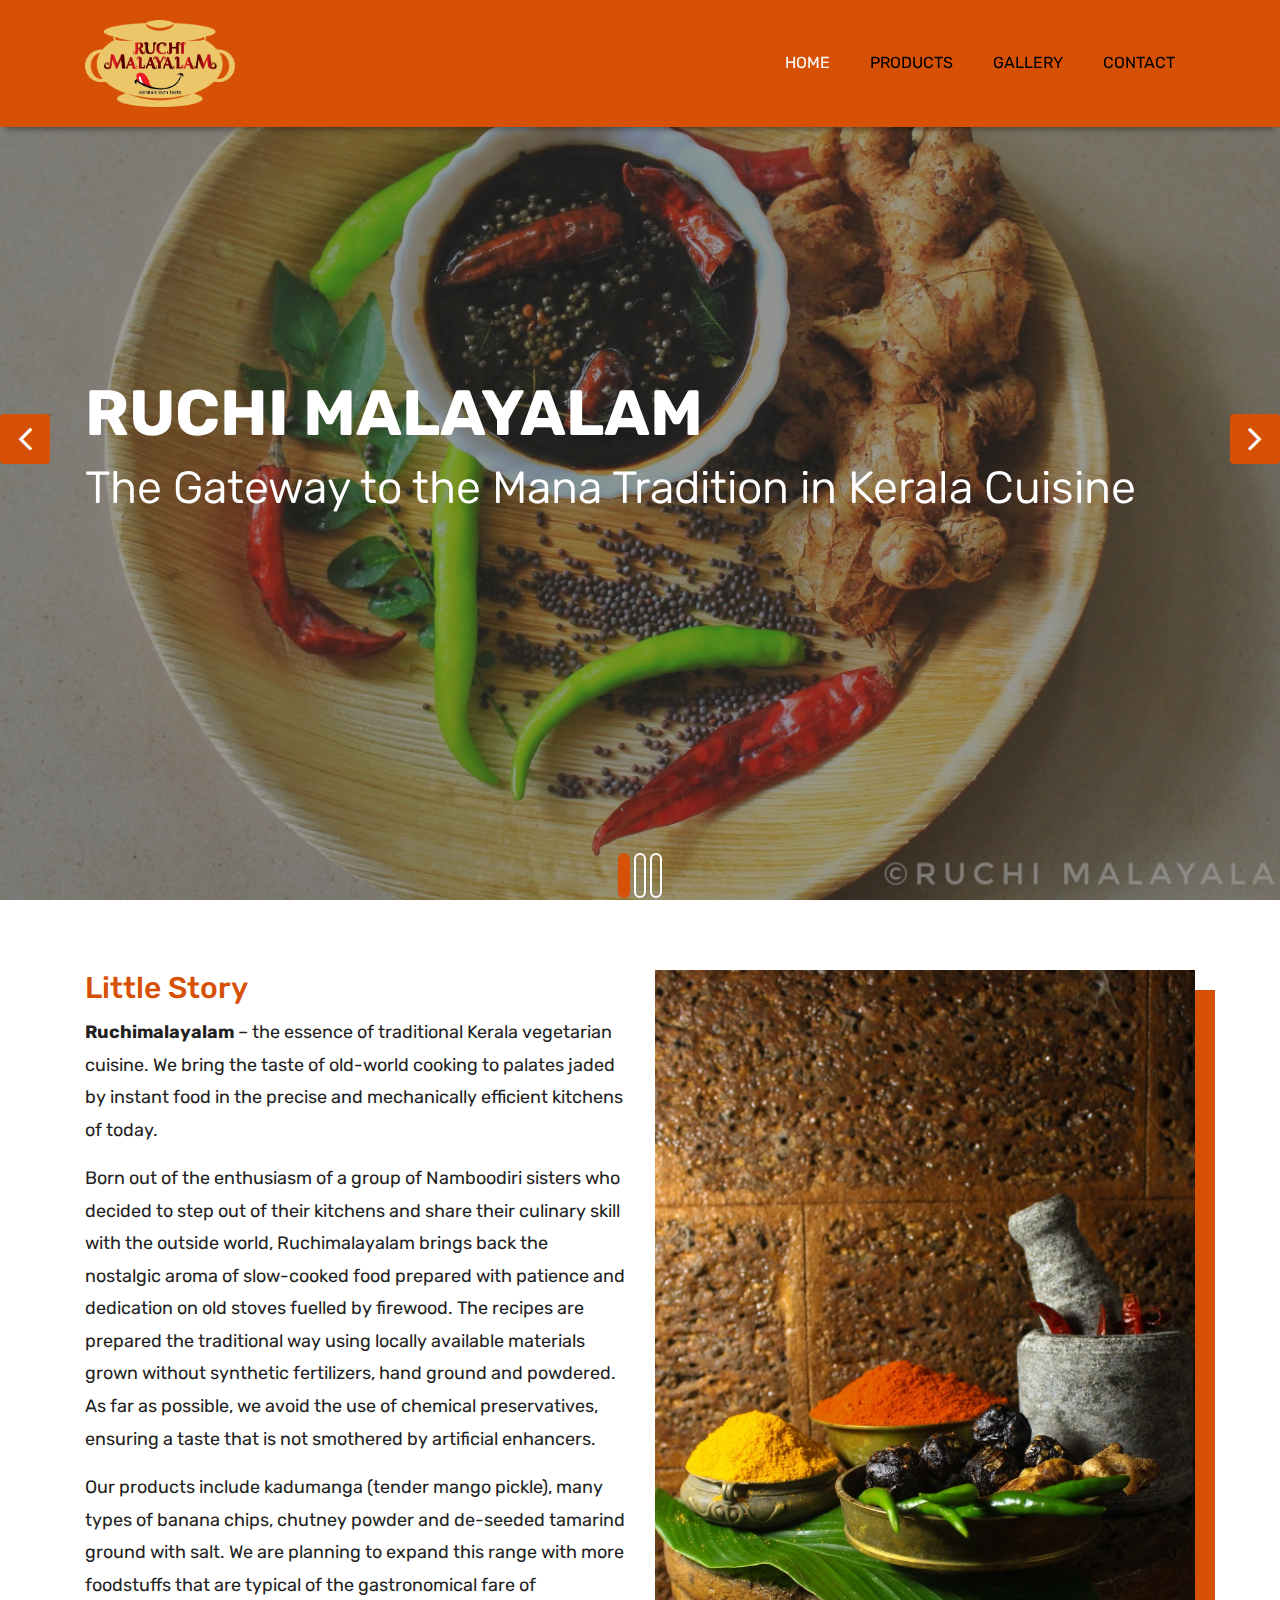
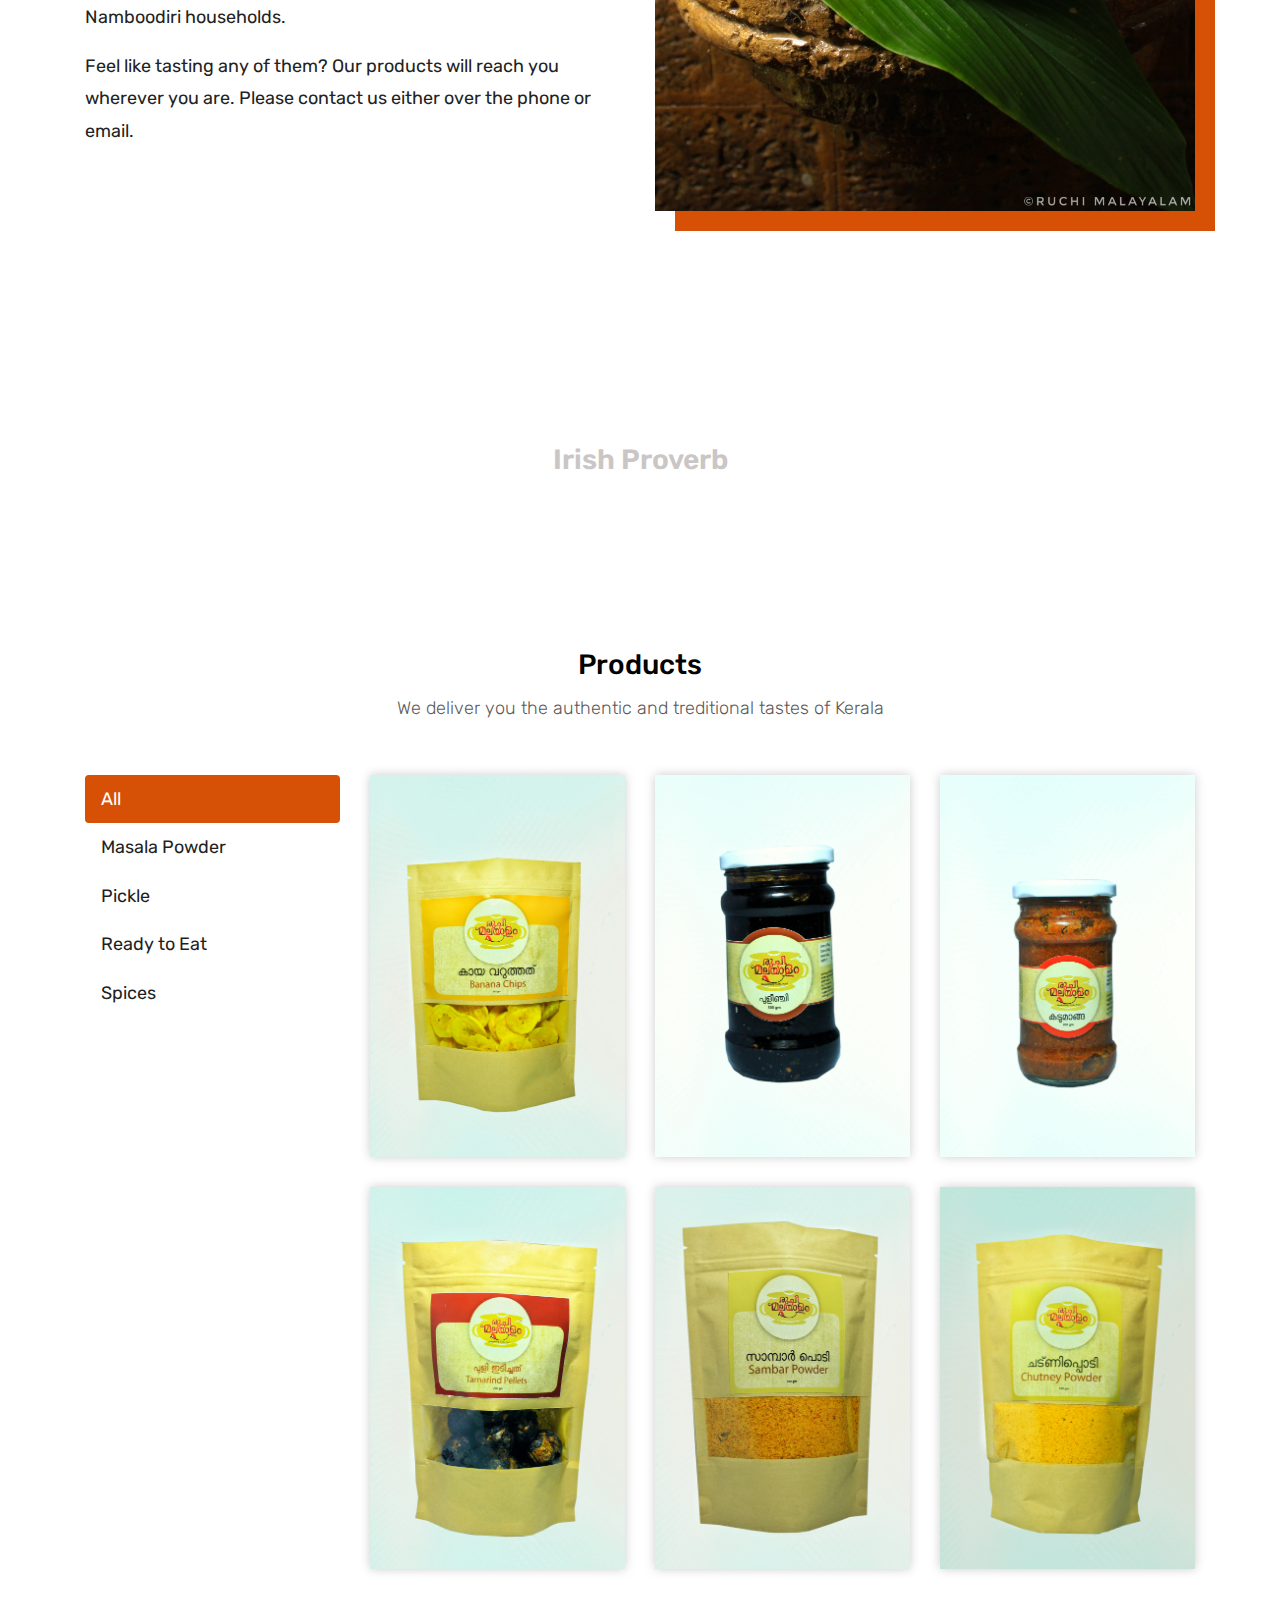
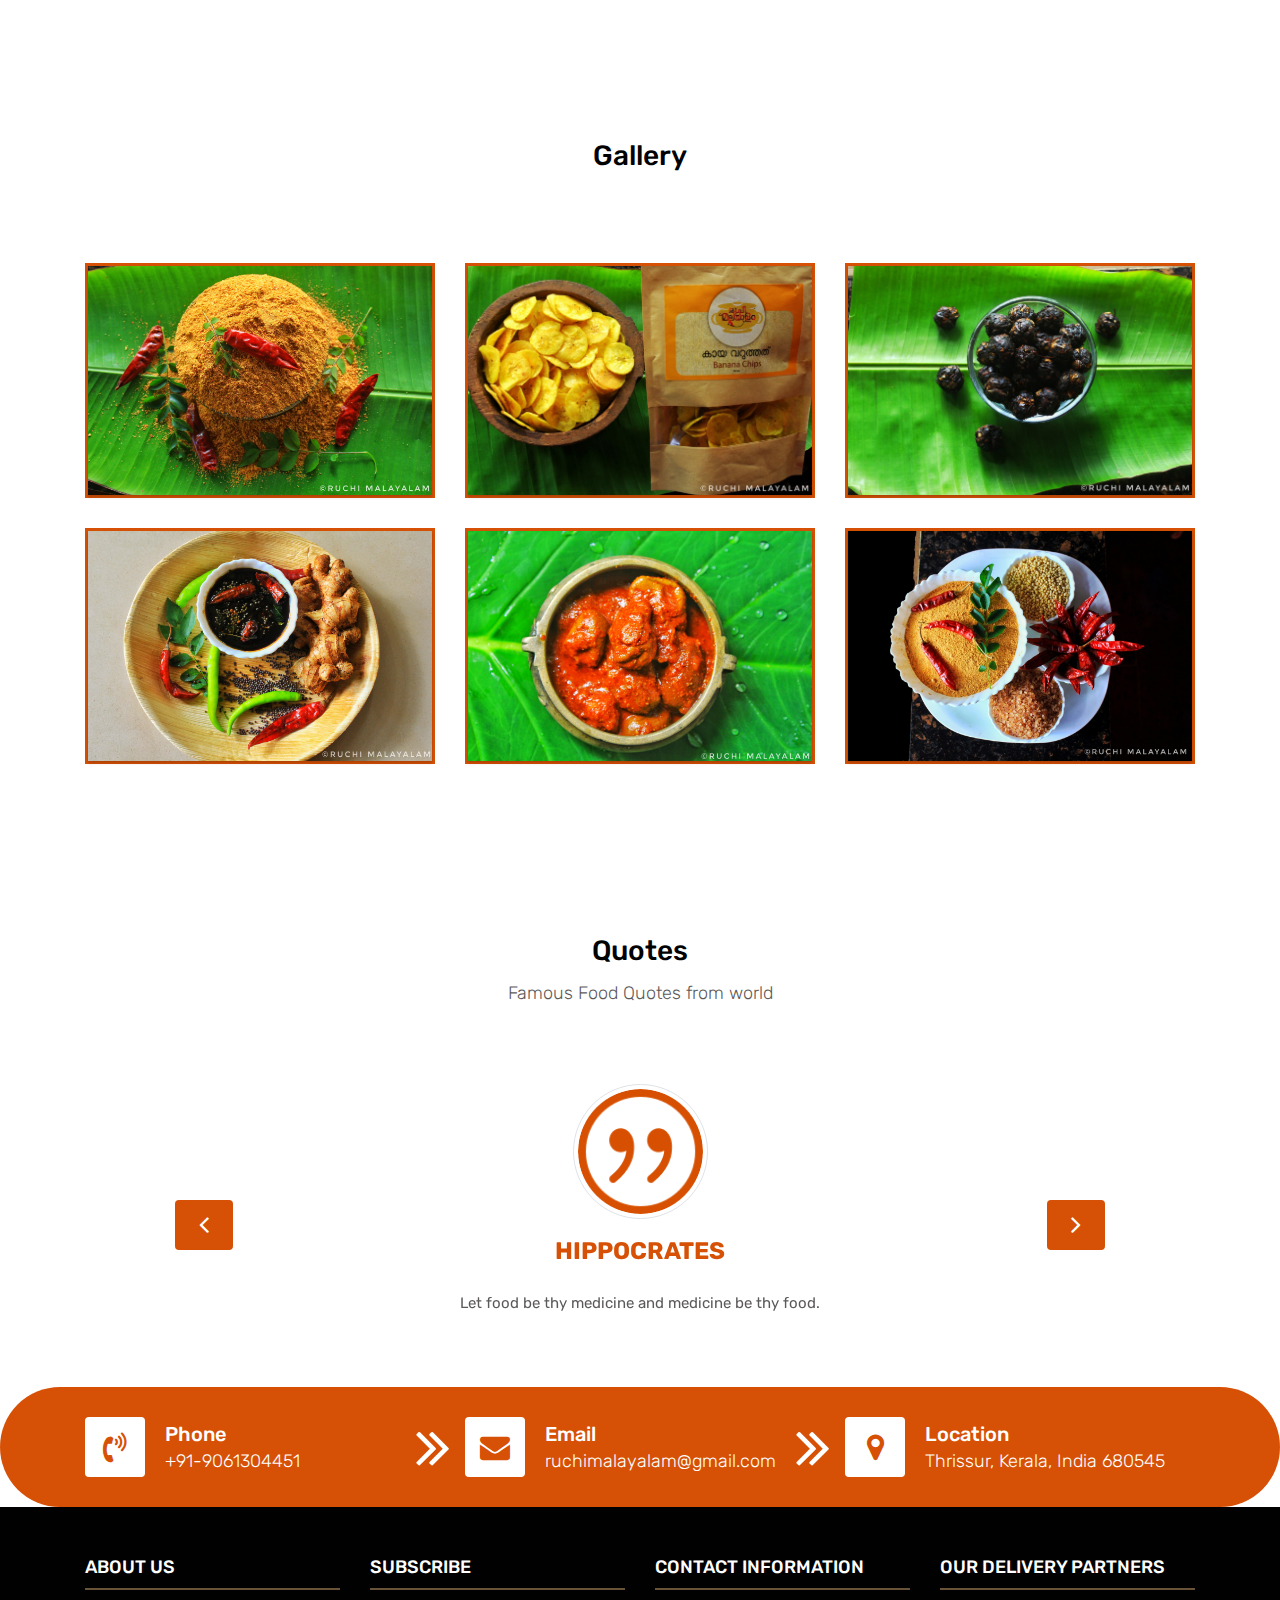
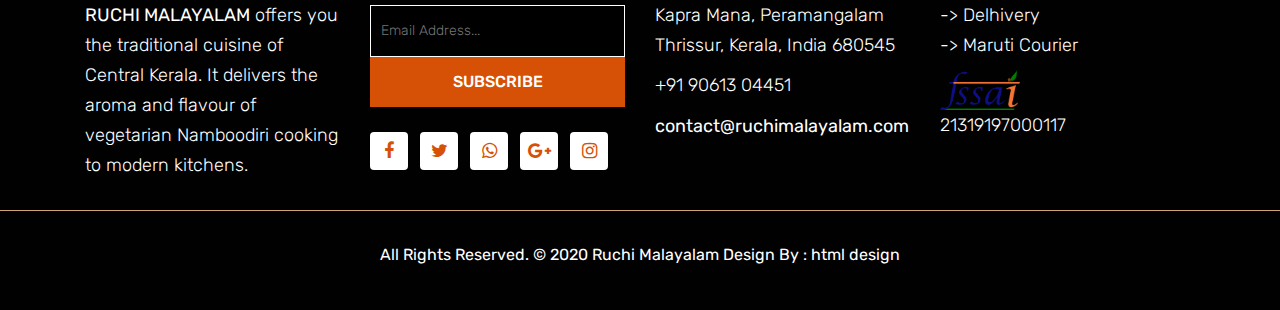
<file: index.html>
<!DOCTYPE html>
<html lang="en"><!-- Basic -->
<head>
	<meta charset="utf-8">
	<meta http-equiv="X-UA-Compatible" content="IE=edge">  
	 
    <!-- Subscribe Navigation  -->
	<script src="https://ajax.googleapis.com/ajax/libs/jquery/3.5.1/jquery.min.js"></script>

	<!-- Mobile Metas -->
    <meta name="viewport" content="width=device-width, initial-scale=1">
 
     <!-- Site Metas -->
    <title>Ruchi Malayalam - Responsive HTML5 Template</title>  
    <meta name="keywords" content="">
    <meta name="description" content="">
    <meta name="author" content="">

    <!-- Site Icons -->
    <link rel="shortcut icon" href="images/favicon.ico" type="image/x-icon">
    <link rel="apple-touch-icon" href="images/apple-touch-icon.png">

    <!-- Bootstrap CSS -->
    <link rel="stylesheet" href="css/bootstrap.min.css">    
	<!-- Site CSS -->
    <link rel="stylesheet" href="css/style.css">    
    <!-- Responsive CSS -->
    <link rel="stylesheet" href="css/responsive.css">
    <!-- Custom CSS -->
    <link rel="stylesheet" href="css/custom.css">

    <!--[if lt IE 9]>
      <script src="https://oss.maxcdn.com/libs/html5shiv/3.7.0/html5shiv.js"></script>
      <script src="https://oss.maxcdn.com/libs/respond.js/1.4.2/respond.min.js"></script>
    <![endif]-->

</head>

<body>
	<!-- Start header -->
	<header class="top-navbar">
		<nav class="navbar navbar-expand-lg navbar-light bg-light">
			<div class="container">
				<a class="navbar-brand" href="index.html">
					<img src="images/RuchiLogoEng.png" alt="" / length=150px width=150px>
				</a>
				<button class="navbar-toggler" type="button" data-toggle="collapse" data-target="#navbars-rs-food" aria-controls="navbars-rs-food" aria-expanded="false" aria-label="Toggle navigation">
					<span class="navbar-toggler-icon"></span>
				</button>
				<div class="collapse navbar-collapse" id="navbars-rs-food">
					<ul class="navbar-nav ml-auto">
						<li class="nav-item active"><a class="nav-link" href="index.html">Home</a></li>

						<li class="nav-item"><a class="nav-link" href="menu.html">Products</a></li>
						
						<li class="nav-item"><a class="nav-link" href="gallery.html">Gallery</a></li>
						
						<li class="nav-item"><a class="nav-link" href="contact.html">Contact</a></li>
					</ul>
				</div>
			</div>
		</nav>
	</header>
	<!-- End header -->
	
	<!-- Start slides -->
	<div id="slides" class="cover-slides">
		<ul class="slides-container">
			<li class="text-left">
				<img src="images/slider-1.jpg" alt="">
				<div class="container">
					<div class="row">
						<div class="col-md-12">
							<h1 class="m-b-20"><strong>RUCHI MALAYALAM </strong></h1>
							<h2 class="m-b-20">The Gateway to the Mana Tradition in Kerala Cuisine</h2>
						</div>
					</div>
				</div>
			</li>
			<li class="text-left">
				<img src="images/slider-2.jpg" alt="">
				<div class="container">
					<div class="row">
						<div class="col-md-12">
							<h1 class="m-b-20"><strong>RUCHI MALAYALAM</strong></h1>
							<h2 class="m-b-20">The Gateway to the Mana Tradition in Kerala Cuisine</h2>
						</div>
					</div>
				</div>
			</li>
			<li class="text-left">
				<img src="images/slider-3.jpg" alt="">
				<div class="container">
					<div class="row">
						<div class="col-md-12">
							<h1 class="m-b-20"><strong>RUCHI MALAYALAM</strong></h1>
							<h2 class="m-b-20">The Gateway to the Mana Tradition in Kerala Cuisine</h2>
						</div>
					</div>
				</div>
			</li>
		</ul>
		<div class="slides-navigation">
			<a href="#" class="next"><i class="fa fa-angle-right" aria-hidden="true"></i></a>
			<a href="#" class="prev"><i class="fa fa-angle-left" aria-hidden="true"></i></a>
		</div>
	</div>
	<!-- End slides -->
	
	<!-- Start About -->
	<div class="about-section-box">
		<div class="container">
			<div class="row">
				<div class="col-lg-6 col-md-6 col-sm-12 text-center">
					<div class="inner-column">
						<h1><span>Little Story</span></h1>
						<p><strong>Ruchimalayalam </strong>– the essence of traditional Kerala vegetarian cuisine. We bring the taste of old-world cooking to palates jaded by instant food in the precise and mechanically efficient kitchens of today.</p>
						<p>Born out of the enthusiasm of a group of Namboodiri sisters who decided to step out of their kitchens and share their culinary skill with the outside world, Ruchimalayalam brings back the nostalgic aroma of slow-cooked food prepared with patience and dedication on old stoves fuelled by firewood. The recipes are prepared the traditional way using locally available materials grown without synthetic fertilizers, hand ground and powdered. As far as possible, we avoid the use of chemical preservatives, ensuring a taste that is not smothered by artificial enhancers.</p>
						<p>Our products include kadumanga (tender mango pickle), many types of banana chips, chutney powder and de-seeded tamarind ground with salt. We are planning to expand this range with more foodstuffs that are typical of the gastronomical fare of Namboodiri households.</p>
						<p>Feel like tasting any of them? Our products will reach you wherever you are. Please contact us either over the phone or email. </p>
					</div>
				</div>
				<div class="col-lg-6 col-md-6 col-sm-12">
					<img src="images/about-img.jpg" alt="" class="img-fluid">
				</div>
			</div>
		</div>
	</div>
	<!-- End About -->
	
	<!-- Start QT -->
	<div class="qt-box qt-background">
		<div class="container">
			<div class="row">
				<div class="col-md-8 ml-auto mr-auto text-center">
					<p class="lead ">
						" Laughter is brightest where food is best. "
					</p>
					<span class="lead">Irish Proverb</span>
				</div>
			</div>
		</div>
	</div>
	<!-- End QT -->
	
	<!-- Start Menu -->
	<div class="menu-box">
		<div class="container">
			<div class="row">
				<div class="col-lg-12">
					<div class="heading-title text-center">
						<h2>Products</h2>
						<p>We deliver you the authentic and treditional tastes of Kerala</p>
					</div>
				</div>
			</div>
			
			<div class="row inner-menu-box">
				<div class="col-3">
					<div class="nav flex-column nav-pills" id="v-pills-tab" role="tablist" aria-orientation="vertical">
						<a class="nav-link active" id="v-pills-home-tab" data-toggle="pill" href="#v-pills-all" role="tab" aria-controls="v-pills-all" aria-selected="true">All</a>
						<a class="nav-link" id="v-pills-profile-tab" data-toggle="pill" href="#v-pills-masala-powder" role="tab" aria-controls="v-pills-masala-powder" aria-selected="false">Masala Powder</a>
						<a class="nav-link" id="v-pills-messages-tab" data-toggle="pill" href="#v-pills-pickle" role="tab" aria-controls="v-pills-pickle" aria-selected="false">Pickle</a>
						<a class="nav-link" id="v-pills-settings-tab" data-toggle="pill" href="#v-pills-ready-to-eat" role="tab" aria-controls="v-pills-ready-to-eat" aria-selected="false">Ready to Eat</a>
						<a class="nav-link" id="v-pills-settings-tab" data-toggle="pill" href="#v-pills-spices" role="tab" aria-controls="v-pills-spices" aria-selected="false">Spices</a>
					</div>
				</div>
				
				<div class="col-9">
					<div class="tab-content" id="v-pills-tabContent">
						<!-- All -->
						<div class="tab-pane fade show active" id="v-pills-all" role="tabpanel" aria-labelledby="v-pills-home-tab">
							<div class="row">
								<div class="col-lg-4 col-md-6 special-grid drinks">
									<div class="gallery-single fix">
										<img src="images/img-01.jpg" class="img-fluid" alt="Image">
										<div class="why-text">
											<h4>BANANA CHIPS-ROUND CUT</h4>
											<p>Round sliced raw bananas fried in pure coconut oil.The mixture of salt and pure turmeric powder with the skinned slices of raw bananas are fried till crunchy using pure 'kera' coconut oil.</p>
											<h5>₹130/250gm</h5>
										</div>
									</div>
								</div>
								
								<div class="col-lg-4 col-md-6 special-grid drinks">
									<div class="gallery-single fix">
										<img src="images/img-02.jpg" class="img-fluid" alt="Image">
										<div class="why-text">
											<h4>PULEENJI / TAMARIND-GINGER PICKLE</h4>
											<p>Salt, jaggery, ginger, green chilli and curry leaves are added to purified tamarind paste and boiled till flushy and later tempered by fried mustard seeds and red Chilli with raw curry leaves.</p>
											<h5>₹75/300gm </h5>
										</div>
									</div>
								</div>
								
								<div class="col-lg-4 col-md-6 special-grid drinks">
									<div class="gallery-single fix">
										<img src="images/img-03.jpg" class="img-fluid" alt="Image">
										<div class="why-text">
											<h4>KADUMANGA / TENDER MANGO IN MUSTARD</h4>
											<p>The stump removed tender fresh mangoes were washed and mixed with dried chilli powder, mustard powder and salt and kept in an airtight mudpot for 6 months. No preservatives were added.</p>
											<h5> ₹149/300gm</h5>
										</div>
									</div>
								</div>
								
								<div class="col-lg-4 col-md-6 special-grid lunch">
									<div class="gallery-single fix">
										<img src="images/img-04.jpg" class="img-fluid" alt="Image">
										<div class="why-text">
											<h4>TAMARIND PELLETS</h4>
											<p>Seedless tamarind pellets was prepared by pounding in traditional 'Ural' and parched in the sun by adding salt.</p>
											<h5> ₹60/250gm</h5>
										</div>
									</div>
								</div>
								
								<div class="col-lg-4 col-md-6 special-grid lunch">
									<div class="gallery-single fix">
										<img src="images/img-05.jpg" class="img-fluid" alt="Image">
										<div class="why-text">
											<h4>SAMBAR POWDER</h4>
											<p>A mixture of good quality chilli, fenugreek, coriander ,dal and curry leaves are fried in traditional copper 'Uruli' and mixed with asafoetida, which is later powdered finely.</p>
											<h5> ₹45/100gm</h5>
										</div>
									</div>
								</div>
								
								<div class="col-lg-4 col-md-6 special-grid lunch">
									<div class="gallery-single fix">
										<img src="images/img-06.jpg" class="img-fluid" alt="Image">
										<div class="why-text">
											<h4>CHUTNEY POWDER</h4>
											<p>The mixture of rice,black gram, chilli and curry leaves are fried and powdered softly and mixed with salt.</p>
											<h5> ₹40/100gm</h5>
										</div>
									</div>
								</div>
							</div>
						</div>
						<!-- EndAll -->
						<!-- masalapowder -->
						<div class="tab-pane fade show " id="v-pills-masala-powder" role="tabpanel" aria-labelledby="v-pills-home-tab">
							<div class="row">
								
								<div class="col-lg-4 col-md-6 special-grid lunch">
									<div class="gallery-single fix">
										<img src="images/img-05.jpg" class="img-fluid" alt="Image">
										<div class="why-text">
											<h4>SAMBAR POWDER</h4>
											<p>A mixture of good quality chilli, fenugreek, coriander ,dal and curry leaves are fried in traditional copper 'Uruli' and mixed with asafoetida, which is later powdered finely.</p>
											<h5> ₹45/100gm</h5>
										</div>
									</div>
								</div>
								
								<div class="col-lg-4 col-md-6 special-grid lunch">
									<div class="gallery-single fix">
										<img src="images/img-06.jpg" class="img-fluid" alt="Image">
										<div class="why-text">
											<h4>CHUTNEY POWDER</h4>
											<p>The mixture of rice,black gram, chilli and curry leaves are fried and powdered softly and mixed with salt.</p>
											<h5> ₹40/100gm</h5>
										</div>
									</div>
								</div>
							</div>
						</div>
						<!-- end masalapowder -->
						<!-- pickle -->
						<div class="tab-pane fade show " id="v-pills-pickle" role="tabpanel" aria-labelledby="v-pills-home-tab">
							<div class="row">
								
								<div class="col-lg-4 col-md-6 special-grid drinks">
									<div class="gallery-single fix">
										<img src="images/img-02.jpg" class="img-fluid" alt="Image">
										<div class="why-text">
											<h4>PULEENJI / TAMARIND-GINGER PICKLE</h4>
											<p>Salt, jaggery, ginger, green chilli and curry leaves are added to purified tamarind paste and boiled till flushy and later tempered by fried mustard seeds and red Chilli with raw curry leaves.</p>
											<h5>₹75/300gm </h5>
										</div>
									</div>
								</div>
								
								<div class="col-lg-4 col-md-6 special-grid drinks">
									<div class="gallery-single fix">
										<img src="images/img-03.jpg" class="img-fluid" alt="Image">
										<div class="why-text">
											<h4>KADUMANGA / TENDER MANGO IN MUSTARD</h4>
											<p>The stump removed tender fresh mangoes were washed and mixed with dried chilli powder, mustard powder and salt and kept in an airtight mudpot for 6 months. No preservatives were added.</p>
											<h5> ₹149/300gm</h5>
										</div>
									</div>
								</div>

							</div>
						</div>
						<!-- End pickle -->
						<!-- Readytoeat -->
						<div class="tab-pane fade show " id="v-pills-ready-to-eat" role="tabpanel" aria-labelledby="v-pills-home-tab">
							<div class="row">
								<div class="col-lg-4 col-md-6 special-grid drinks">
									<div class="gallery-single fix">
										<img src="images/img-01.jpg" class="img-fluid" alt="Image">
										<div class="why-text">
											<h4>BANANA CHIPS-ROUND CUT</h4>
											<p>Round sliced raw bananas fried in pure coconut oil.The mixture of salt and pure turmeric powder with the skinned slices of raw bananas are fried till crunchy using pure 'kera' coconut oil.</p>
											<h5>₹130/250gm</h5>
										</div>
									</div>
								</div>
							</div>
						</div>
						<!-- End Readytoeat -->
						<!-- spices -->
						<div class="tab-pane fade show " id="v-pills-spices" role="tabpanel" aria-labelledby="v-pills-home-tab">
							<div class="row">
								<div class="col-lg-4 col-md-6 special-grid lunch">
									<div class="gallery-single fix">
										<img src="images/img-04.jpg" class="img-fluid" alt="Image">
										<div class="why-text">
											<h4>TAMARIND PELLETS</h4>
											<p>Seedless tamarind pellets was prepared by pounding in traditional 'Ural' and parched in the sun by adding salt.</p>
											<h5> ₹60/250gm</h5>
										</div>
									</div>
								</div>
							</div>
						</div>
						<!-- EndSpices -->
					</div>
				</div>
			</div>
		</div>
	</div>
	<!-- End Menu -->
	
	<!-- Start Gallery -->
	<div class="gallery-box">
		<div class="container">
			<div class="row">
				<div class="col-lg-12">
					<div class="heading-title text-center">
						<h2>Gallery</h2>
					</div>
				</div>
			</div>
			<div class="tz-gallery">
				<div class="row">
					<div class="col-sm-12 col-md-4 col-lg-4">
						<a class="lightbox" href="images/gallery-img-01.jpg">
							<img class="img-fluid" src="images/gallery-img-01.jpg" alt="Gallery Images">
						</a>
					</div>
					<div class="col-sm-6 col-md-4 col-lg-4">
						<a class="lightbox" href="images/gallery-img-02.jpg">
							<img class="img-fluid" src="images/gallery-img-02.jpg" alt="Gallery Images">
						</a>
					</div>
					<div class="col-sm-6 col-md-4 col-lg-4">
						<a class="lightbox" href="images/gallery-img-03.jpg">
							<img class="img-fluid" src="images/gallery-img-03.jpg" alt="Gallery Images">
						</a>
					</div>
					<div class="col-sm-12 col-md-4 col-lg-4">
						<a class="lightbox" href="images/gallery-img-04.jpg">
							<img class="img-fluid" src="images/gallery-img-04.jpg" alt="Gallery Images">
						</a>
					</div>
					<div class="col-sm-6 col-md-4 col-lg-4">
						<a class="lightbox" href="images/gallery-img-05.jpg">
							<img class="img-fluid" src="images/gallery-img-05.jpg" alt="Gallery Images">
						</a>
					</div> 
					<div class="col-sm-6 col-md-4 col-lg-4">
						<a class="lightbox" href="images/gallery-img-06.jpg">
							<img class="img-fluid" src="images/gallery-img-06.jpg" alt="Gallery Images">
						</a>
					</div>
				</div>
			</div>
		</div>
	</div>
	<!-- End Gallery -->
	
	<!-- Start Customer Reviews -->
	<div class="customer-reviews-box">
		<div class="container">
			<div class="row">
				<div class="col-lg-12">
					<div class="heading-title text-center">
						<h2>Quotes</h2>
						<p>Famous Food Quotes from world</p>
					</div>
				</div>
			</div>
			<div class="row">
				<div class="col-md-8 mr-auto ml-auto text-center">
					<div id="reviews" class="carousel slide" data-ride="carousel">
						<div class="carousel-inner mt-4">
							<div class="carousel-item text-center active">
								<div class="img-box p-1 border rounded-circle m-auto">
									<img class="d-block w-100 rounded-circle" src="images/quotations-button.png" alt="">
								</div>
								<h5 class="mt-4 mb-0"><strong class="text-warning text-uppercase">Hippocrates</strong></h5>
								<p class="m-0 pt-3">Let food be thy medicine and medicine be thy food.</p>
							</div>
							<div class="carousel-item text-center">
								<div class="img-box p-1 border rounded-circle m-auto">
									<img class="d-block w-100 rounded-circle" src="images/quotations-button.png" alt="">
								</div>
								<h5 class="mt-4 mb-0"><strong class="text-warning text-uppercase">Harriet Vorne Horne</strong></h5>
								<p class="m-0 pt-3">Cooking is like love, it should be entered into with abandon, or not at all.</p>
							</div>
							<div class="carousel-item text-center">
								<div class="img-box p-1 border rounded-circle m-auto">
									<img class="d-block w-100 rounded-circle" src="images/quotations-button.png" alt="">
								</div>
								<h5 class="mt-4 mb-0"><strong class="text-warning text-uppercase">Ayurveda</strong></h5>
								<p class="m-0 pt-3">Annam Brahma raso Vishnu 
									pakto devo maheshvarah<br>
									evam jñaktva tu yo bhunkte 
									anna dosho na lipyate.</p>
							</div>
						</div>
						<a class="carousel-control-prev" href="#reviews" role="button" data-slide="prev">
							<i class="fa fa-angle-left" aria-hidden="true"></i>
							<span class="sr-only">Previous</span>
						</a>
						<a class="carousel-control-next" href="#reviews" role="button" data-slide="next">
							<i class="fa fa-angle-right" aria-hidden="true"></i>
							<span class="sr-only">Next</span>
						</a>
                    </div>
				</div>
			</div>
		</div>
	</div>
	<!-- End Customer Reviews -->
	
	<!-- Start Contact info -->
	<div class="contact-imfo-box">
		<div class="container">
			<div class="row">
				<div class="col-md-4 arrow-right">
					<i class="fa fa-volume-control-phone"></i>
					<div class="overflow-hidden">
						<h4>Phone</h4>
						<p class="lead">
							+91-9061304451
						</p>
					</div>
				</div>
				<div class="col-md-4 arrow-right">
					<i class="fa fa-envelope"></i>
					<div class="overflow-hidden">
						<h4>Email</h4>
						<p class="lead">
							ruchimalayalam@gmail.com
						</p>
					</div>
				</div>
				<div class="col-md-4">
					<i class="fa fa-map-marker"></i>
					<div class="overflow-hidden">
						<h4>Location</h4>
						<p class="lead">
						  Thrissur, Kerala, India 680545
						</p>
					</div>
				</div>
			</div>
		</div>
	</div>
	<!-- End Contact info -->
	
	<!-- Start Footer -->
	<footer class="footer-area bg-f">
		<div class="container">
			<div class="row">
				<div class="col-lg-3 col-md-6">
					<h3>About Us</h3>
				    <p class="lead"><strong>RUCHI MALAYALAM</strong> offers you the traditional cuisine of Central Kerala. It delivers the aroma and flavour of vegetarian Namboodiri cooking to modern kitchens. </p>
				</div>
				<div class="col-lg-3 col-md-6">
					<h3>Subscribe</h3>
					<div class="subscribe_form">
						<form id ="subscribe_form" action="">
							<input name="EMAIL" id="subs-email" class="form_input" placeholder="Email Address..." type="email" required>
							<button type="submit" class="submit">SUBSCRIBE</button>
							<div class="clearfix"></div>
						</form>
					</div>
					<ul class="list-inline f-social">
						<li class="list-inline-item"><a href="https://www.facebook.com/RuchiMalayalam"><i class="fa fa-facebook" aria-hidden="true"></i></a></li>
						<li class="list-inline-item"><a href="#"><i class="fa fa-twitter" aria-hidden="true"></i></a></li>
						<li class="list-inline-item"><a href="https://api.whatsapp.com/send?phone=919061304451&fbclid=IwAR32RYhMoWV3kmbD0Pd5vBMHq7MYVJFWzRGo2SCxU0Yl6K0NTszK3pvohbk"><i class="fa fa-whatsapp" aria-hidden="true"></i></a></li>
						<li class="list-inline-item"><a href="#"><i class="fa fa-google-plus" aria-hidden="true"></i></a></li>
						<li class="list-inline-item"><a href="https://www.instagram.com/ruchimalayalam_official/"><i class="fa fa-instagram" aria-hidden="true"></i></a></li>
					</ul>
				</div>
				<div class="col-lg-3 col-md-6">
					<h3>Contact information</h3>
					<p class="lead">
						Kapra Mana, Peramangalam Thrissur, Kerala, India 680545</p>
					<p class="lead"><a href="tel:+919061304451">+91 90613 04451</a></p>
					<p><a href="mailto:ruchimalayalam@gmail.com"> contact@ruchimalayalam.com</a></p>
				</div>
				<div class="col-lg-3 col-md-6">
					<h3>Our Delivery Partners</h3>
				    <p class="lead">-> Delhivery<br>-> Maruti Courier</p>
					<img src="images/FSSAI-logo.png" alt="" height="40px" width="80px"><p class="lead">21319197000117</p>
				</div>
			</div>
		</div>
		
		<div class="copyright">
			<div class="container">
				<div class="row">
					<div class="col-lg-12">
						<p class="company-name">All Rights Reserved. &copy; 2020 <a href="#">Ruchi Malayalam</a> Design By : 
					<a href="https://html.design/">html design</a></p>
					</div>
				</div>
			</div>
		</div>
		
	</footer>
	<!-- End Footer -->
	
	<a href="#" id="back-to-top" title="Back to top" style="display: none;"><i class="fa fa-paper-plane-o" aria-hidden="true"></i></a>

	<!-- ALL JS FILES -->
	<script src="js/jquery-3.2.1.min.js"></script>
	<script src="js/popper.min.js"></script>
	<script src="js/bootstrap.min.js"></script>
    <!-- ALL PLUGINS -->
	<script src="js/jquery.superslides.min.js"></script>
	<script src="js/images-loded.min.js"></script>
	<script src="js/isotope.min.js"></script>
	<script src="js/baguetteBox.min.js"></script>
	<script src="js/form-validator.min.js"></script>
    <script src="js/contact-form-script.js"></script>
	<script src="js/custom.js"></script>
	<script>
        $("#subscribe_form").submit((e)=>{
            e.preventDefault()
            $.ajax({
                url:"https://script.google.com/macros/s/AKfycbyCbE4MtNU_tZdXgqpWzVmF_gtcjj1t47r6M8nSFQ/exec",
                data:$("#subscribe_form").serialize(),
                method:"post",
                success:function (response){
                    alert("Newsletter Subscribed")
                    window.location.reload()
                    //window.location.href="https://google.com"
                },
                error:function (err){
                    alert("Something Error")
    
                }
            })
        })
	</script>
</body>
</html>
</file>
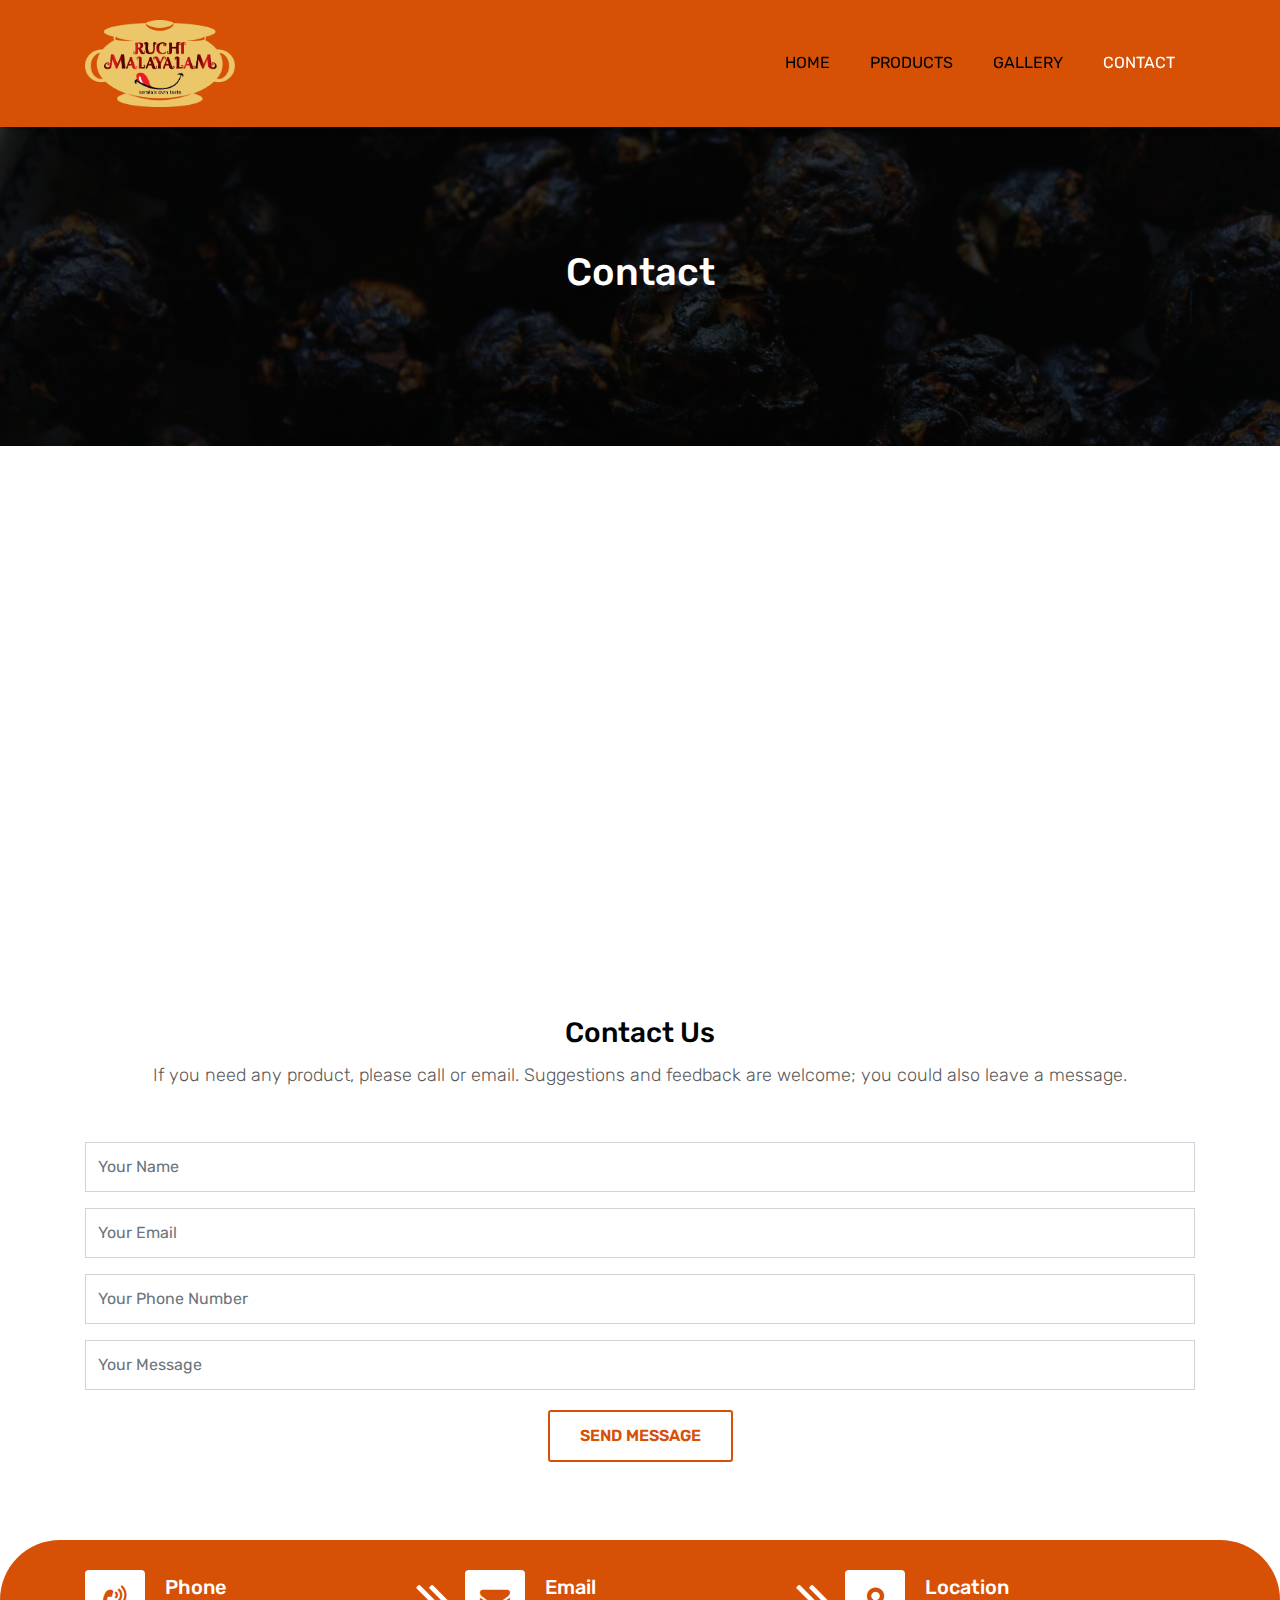
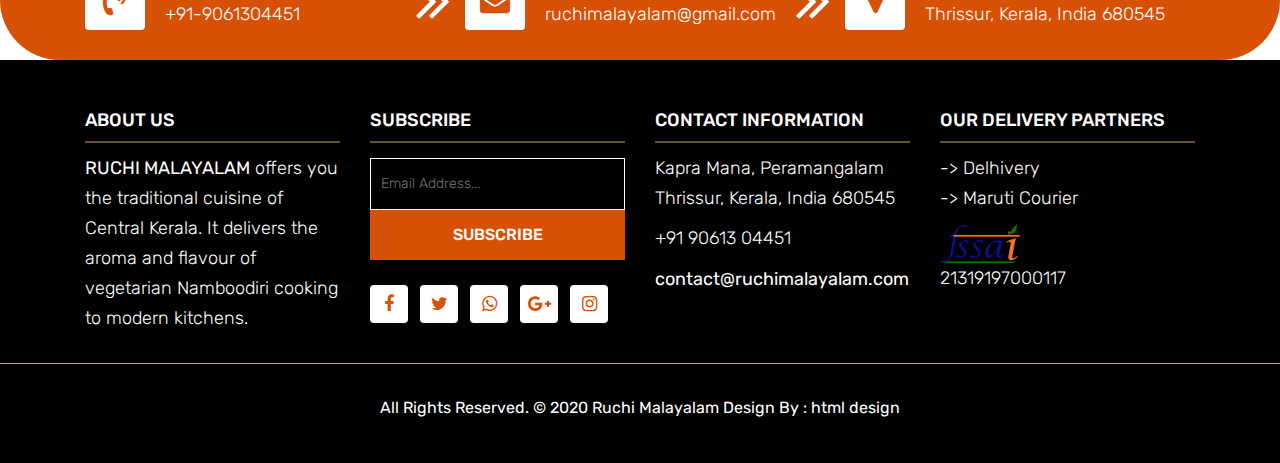
<file: contact.html>
<!DOCTYPE html>
<html lang="en"><!-- Basic -->
<head>
	<meta charset="utf-8">
	<meta http-equiv="X-UA-Compatible" content="IE=edge">
	
	<!-- Form Submission to Google Form-->
	<script src="https://ajax.googleapis.com/ajax/libs/jquery/3.5.1/jquery.min.js"></script>
   
    <!-- Mobile Metas -->
    <meta name="viewport" content="width=device-width, initial-scale=1">
 
     <!-- Site Metas -->
    <title>Ruchi Malayalam - Responsive HTML5 Template</title>  
    <meta name="keywords" content="">
    <meta name="description" content="">
    <meta name="author" content="">

    <!-- Site Icons -->
    <link rel="shortcut icon" href="images/favicon.ico" type="image/x-icon">
    <link rel="apple-touch-icon" href="images/apple-touch-icon.png">

    <!-- Bootstrap CSS -->
    <link rel="stylesheet" href="css/bootstrap.min.css">    
	<!-- Site CSS -->
    <link rel="stylesheet" href="css/style.css">    
    <!-- Responsive CSS -->
    <link rel="stylesheet" href="css/responsive.css">
    <!-- Custom CSS -->
	<link rel="stylesheet" href="css/custom.css">

    <!--[if lt IE 9]>
      <script src="https://oss.maxcdn.com/libs/html5shiv/3.7.0/html5shiv.js"></script>
      <script src="https://oss.maxcdn.com/libs/respond.js/1.4.2/respond.min.js"></script>
    <![endif]-->

</head>

<body>
	<!-- Start header -->
	<header class="top-navbar">
		<nav class="navbar navbar-expand-lg navbar-light bg-light">
			<div class="container">
				<a class="navbar-brand" href="index.html">
					<img src="images/RuchiLogoEng.png" alt="" / length=150px width=150px>
				</a>
				<button class="navbar-toggler" type="button" data-toggle="collapse" data-target="#navbars-rs-food" aria-controls="navbars-rs-food" aria-expanded="false" aria-label="Toggle navigation">
					<span class="navbar-toggler-icon"></span>
				</button>
				<div class="collapse navbar-collapse" id="navbars-rs-food">
					<ul class="navbar-nav ml-auto">
						<li class="nav-item "><a class="nav-link" href="index.html">Home</a></li>
						
						<li class="nav-item"><a class="nav-link" href="menu.html">Products</a></li>
						
						<li class="nav-item"><a class="nav-link" href="gallery.html">Gallery</a></li>
						
						<li class="nav-item active"><a class="nav-link" href="contact.html">Contact</a></li>
					</ul>
				</div>
			</div>
		</nav>
	</header>
	<!-- End header -->
	
	<!-- Start All Pages -->
	<div class="all-page-title page-breadcrumb">
		<div class="container text-center">
			<div class="row">
				<div class="col-lg-12">
					<h1>Contact</h1>
				</div>
			</div>
		</div>
	</div>
	<!-- End All Pages -->
	
	<!-- Start Contact -->
	<div class="map-full"></div>
	<div class="contact-box">
		<div class="container">
			<div class="row">
				<div class="col-lg-12">
					<div class="heading-title text-center">
						<h2>Contact Us</h2>
						<p>If you need any product, please call or email.
							Suggestions and feedback are welcome; you could also leave a message.</p>
					</div>
				</div>
			</div>
			<div class="row">
				<div class="col-lg-12">
					<form id="submit-form" action="">
						<div class="row">
							<div class="col-md-12">
								<div class="form-group">
									<input type="text" class="form-control" id="name" name="name" placeholder="Your Name" required data-error="Please enter your name">
									<div class="help-block with-errors"></div>
								</div>                                 
							</div>
							<div class="col-md-12">
								<div class="form-group">
									<input type="text" placeholder="Your Email" id="email" class="form-control" name="email" required data-error="Please enter your email">
									<div class="help-block with-errors"></div>
								</div> 
							</div><div class="col-md-12">
								<div class="form-group">
									<input type="tel" placeholder="Your Phone Number" id="Phone Number" class="form-control" name="phone" required data-error="Please enter your Phone Number">
									<div class="help-block with-errors"></div>
								</div> 
							</div>

							<div class="col-md-12">
								<div class="form-group"> 
									<input type="text" placeholder="Your Message" id="Message" class="form-control" name="message" required data-error="Please enter your Message">
									<div class="help-block with-errors"></div>
								</div>
								<div class="submit-button text-center">
									<button class="btn btn-common" id="submit" type="submit">Send Message</button>
									<div id="msgSubmit" class="h3 text-center hidden"></div> 
									<div class="clearfix"></div> 
								</div>
							</div>
						</div>            
					</form>
				</div>
			</div>
		</div>
	</div>
	<!-- End Contact -->
	
	<!-- Start Contact info -->
	<div class="contact-imfo-box">
		<div class="container">
			<div class="row">
				<div class="col-md-4 arrow-right">
					<i class="fa fa-volume-control-phone"></i>
					<div class="overflow-hidden">
						<h4>Phone</h4>
						<p class="lead">
							+91-9061304451
						</p>
					</div>
				</div>
				<div class="col-md-4 arrow-right">
					<i class="fa fa-envelope"></i>
					<div class="overflow-hidden">
						<h4>Email</h4>
						<p class="lead">
							ruchimalayalam@gmail.com
						</p>
					</div>
				</div>
				<div class="col-md-4">
					<i class="fa fa-map-marker"></i>
					<div class="overflow-hidden">
						<h4>Location</h4>
						<p class="lead">
						  Thrissur, Kerala, India 680545
						</p>
					</div>
				</div>
			</div>
		</div>
	</div>
	<!-- End Contact info -->
	
	<!-- Start Footer -->
	<footer class="footer-area bg-f">
		<div class="container">
			<div class="row">
				<div class="col-lg-3 col-md-6">
					<h3>About Us</h3>
				    <p class="lead"><strong>RUCHI MALAYALAM</strong> offers you the traditional cuisine of Central Kerala. It delivers the aroma and flavour of vegetarian Namboodiri cooking to modern kitchens. </p>
				</div>
				<div class="col-lg-3 col-md-6">
					<h3>Subscribe</h3>
					<div class="subscribe_form">
						<form id ="subscribe_form" action="">
							<input name="EMAIL" id="subs-email" class="form_input" placeholder="Email Address..." type="email" required>
							<button type="submit" class="submit">SUBSCRIBE</button>
							<div class="clearfix"></div>
						</form>
					</div>
					<ul class="list-inline f-social">
						<li class="list-inline-item"><a href="https://www.facebook.com/RuchiMalayalam"><i class="fa fa-facebook" aria-hidden="true"></i></a></li>
						<li class="list-inline-item"><a href="#"><i class="fa fa-twitter" aria-hidden="true"></i></a></li>
						<li class="list-inline-item"><a href="https://api.whatsapp.com/send?phone=919061304451&fbclid=IwAR32RYhMoWV3kmbD0Pd5vBMHq7MYVJFWzRGo2SCxU0Yl6K0NTszK3pvohbk"><i class="fa fa-whatsapp" aria-hidden="true"></i></a></li>
						<li class="list-inline-item"><a href="#"><i class="fa fa-google-plus" aria-hidden="true"></i></a></li>
						<li class="list-inline-item"><a href="https://www.instagram.com/ruchimalayalam_official/"><i class="fa fa-instagram" aria-hidden="true"></i></a></li>
					</ul>
				</div>
				<div class="col-lg-3 col-md-6">
					<h3>Contact information</h3>
					<p class="lead">
						Kapra Mana, Peramangalam Thrissur, Kerala, India 680545</p>
					<p class="lead"><a href="tel:+919061304451">+91 90613 04451</a></p>
					<p><a href="mailto:ruchimalayalam@gmail.com"> contact@ruchimalayalam.com</a></p>
				</div>
				<div class="col-lg-3 col-md-6">
					<h3>Our Delivery Partners</h3>
				    <p class="lead">-> Delhivery<br>-> Maruti Courier</p>
					<img src="images/FSSAI-logo.png" alt="" height="40px" width="80px">  <p class="lead">21319197000117</p>
				</div>
			</div>
		</div>
		
		<div class="copyright">
			<div class="container">
				<div class="row">
					<div class="col-lg-12">
						<p class="company-name">All Rights Reserved. &copy; 2020 <a href="#">Ruchi Malayalam</a> Design By : 
					<a href="https://html.design/">html design</a></p>
					</div>
				</div>
			</div>
		</div>
		
	</footer>
	<!-- End Footer -->
	
	<a href="#" id="back-to-top" title="Back to top" style="display: none;"><i class="fa fa-paper-plane-o" aria-hidden="true"></i></a>

	<!-- ALL JS FILES -->
	<script src="js/jquery-3.2.1.min.js"></script>
	<script src="js/popper.min.js"></script>
	<script src="js/bootstrap.min.js"></script>
    <!-- ALL PLUGINS -->
	
	<script src="js/jquery.superslides.min.js"></script>
	<script src="js/images-loded.min.js"></script>
	<script src="js/isotope.min.js"></script>
	<script src="js/baguetteBox.min.js"></script>
	<script src="js/jquery.mapify.js"></script>
	<script src="js/form-validator.min.js"></script>
    <script src="js/contact-form-script.js"></script>
    <script src="js/custom.js"></script>
	<script>
		$('.map-full').mapify({
			points: [
				{
					lat: 10.570946,
					lng: 76.166340,
					marker: true,
					title: 'Marker title',
					infoWindow: 'Ruchi Malayalam'
				}
			]
		});	
	</script>
	<script>
        $("#submit-form").submit((e)=>{
            e.preventDefault()
            $.ajax({
                url:"https://script.google.com/macros/s/AKfycbwETGtBCD6HxFk9yfTgJ_EP3UBJ6he9qvFAzklk/exec",
                data:$("#submit-form").serialize(),
                method:"post",
                success:function (response){
                    alert("Form submitted successfully")
                    window.location.reload()
                    //window.location.href="https://google.com"
                },
                error:function (err){
                    alert("Something Error")
    
                }
            })
        })
	</script>
	<script>
        $("#subscribe_form").submit((e)=>{
            e.preventDefault()
            $.ajax({
                url:"https://script.google.com/macros/s/AKfycbyCbE4MtNU_tZdXgqpWzVmF_gtcjj1t47r6M8nSFQ/exec",
                data:$("#subscribe_form").serialize(),
                method:"post",
                success:function (response){
                    alert("Newsletter Subscribed")
                    window.location.reload()
                    //window.location.href="https://google.com"
                },
                error:function (err){
                    alert("Something Error")
    
                }
            })
        })
	</script>	
</body>
</html>
</file>
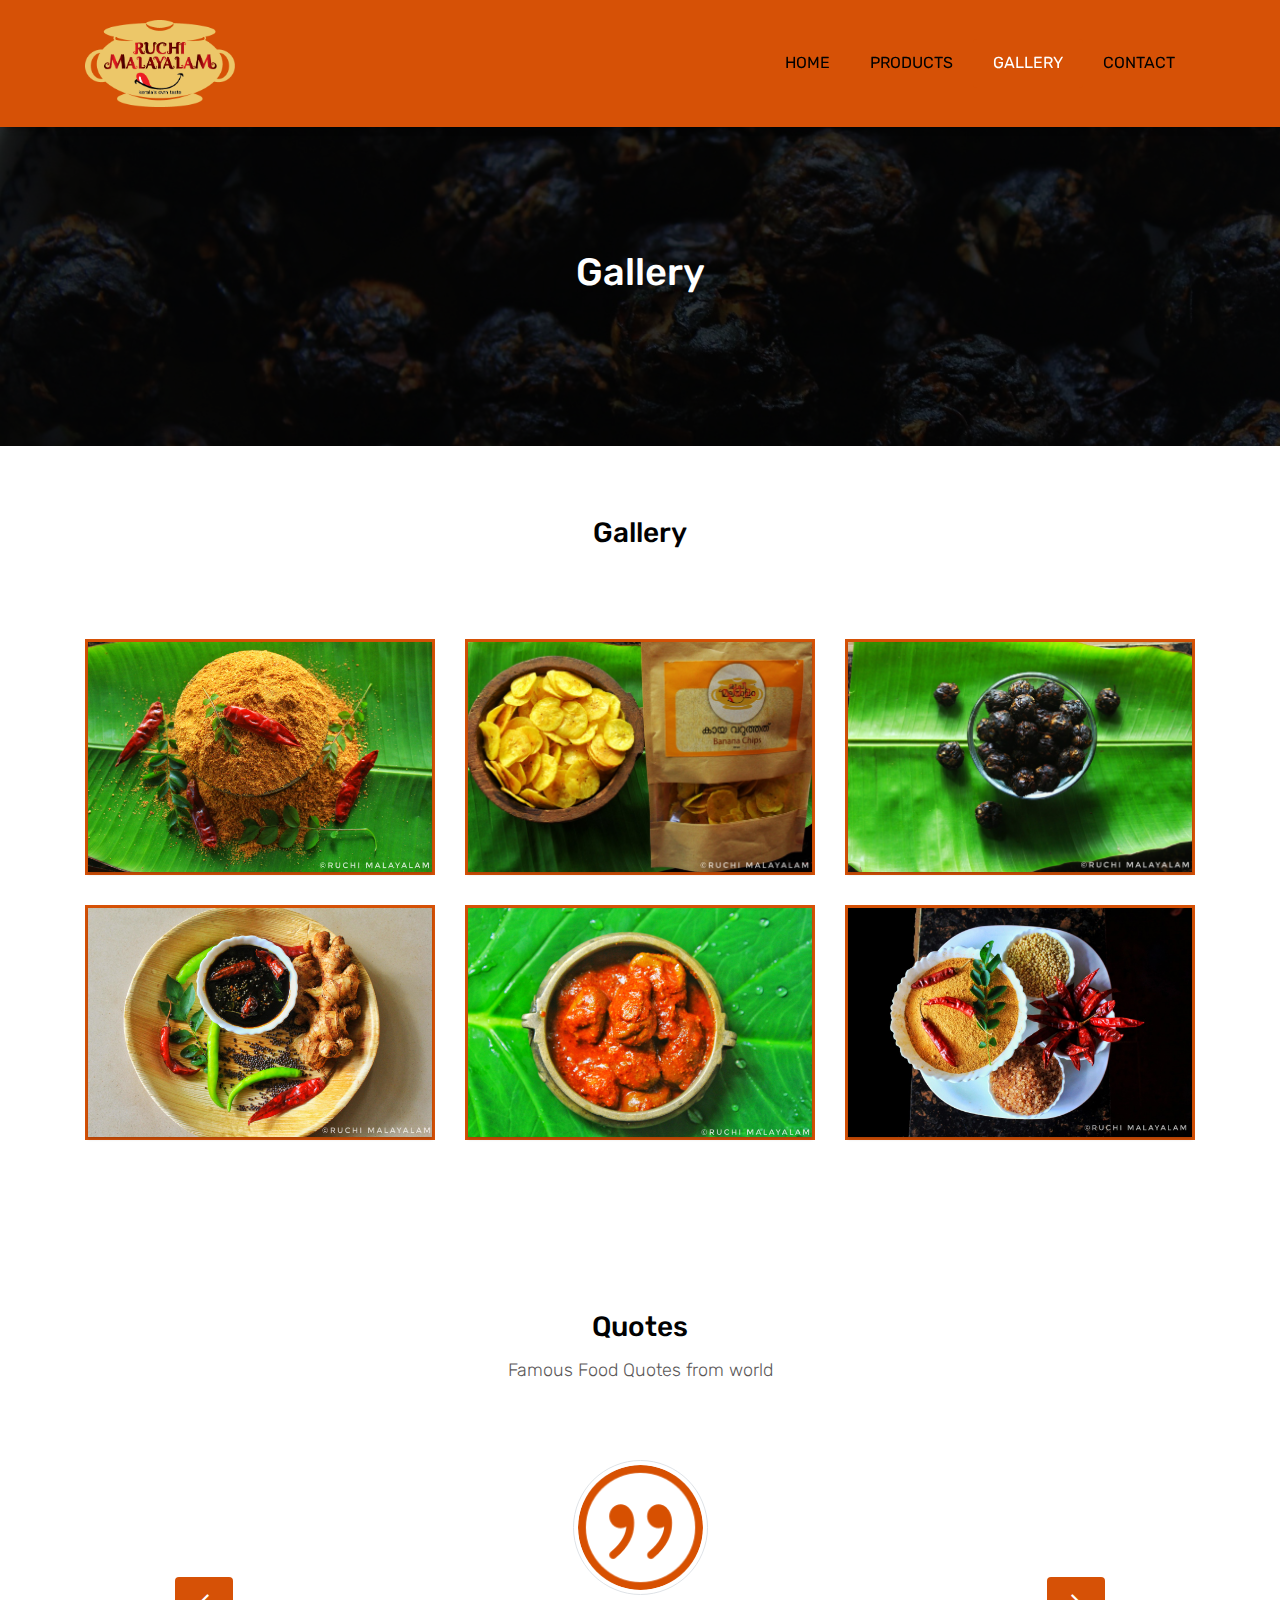
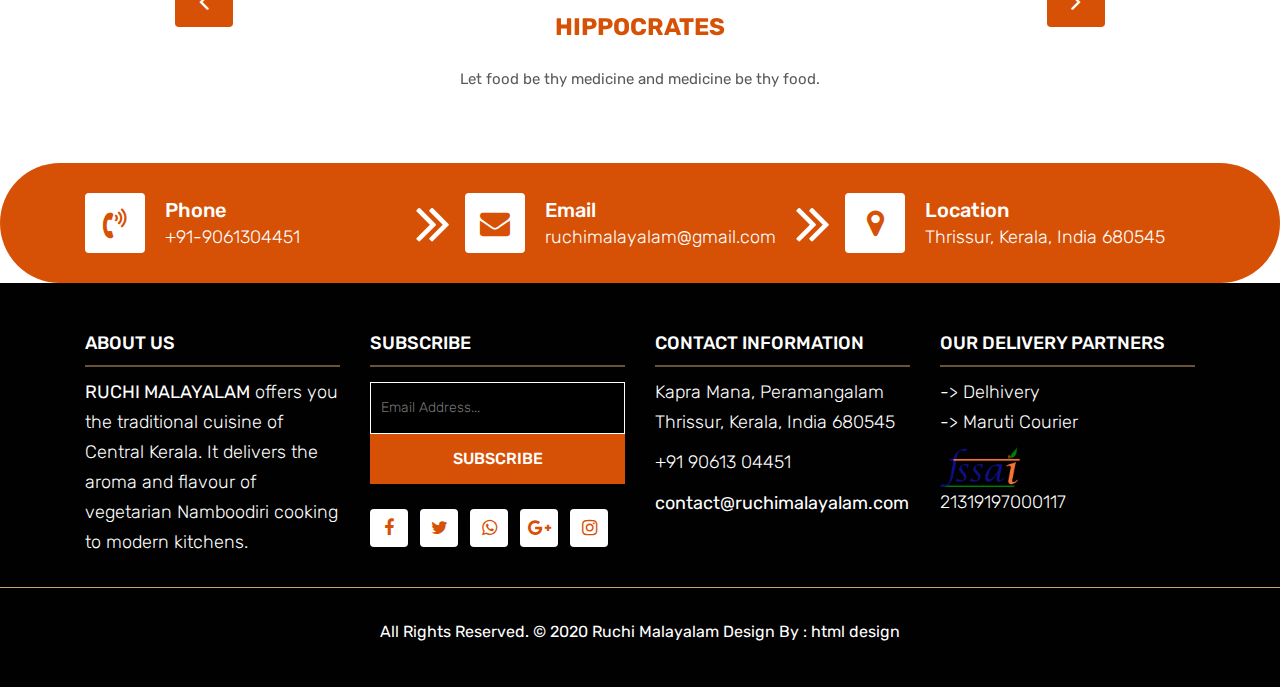
<file: gallery.html>
<!DOCTYPE html>
<html lang="en"><!-- Basic -->
<head>
	<meta charset="utf-8">
	<meta http-equiv="X-UA-Compatible" content="IE=edge">   
	
	<!-- Subscribe Navigation  -->
	<script src="https://ajax.googleapis.com/ajax/libs/jquery/3.5.1/jquery.min.js"></script>
   
    <!-- Mobile Metas -->
    <meta name="viewport" content="width=device-width, initial-scale=1">
 
     <!-- Site Metas -->
    <title>Ruchi Malayalam - Responsive HTML5 Template</title>  
    <meta name="keywords" content="">
    <meta name="description" content="">
    <meta name="author" content="">

    <!-- Site Icons -->
    <link rel="shortcut icon" href="images/favicon.ico" type="image/x-icon">
    <link rel="apple-touch-icon" href="images/apple-touch-icon.png">

    <!-- Bootstrap CSS -->
    <link rel="stylesheet" href="css/bootstrap.min.css">    
	<!-- Site CSS -->
    <link rel="stylesheet" href="css/style.css">    
    <!-- Responsive CSS -->
    <link rel="stylesheet" href="css/responsive.css">
    <!-- Custom CSS -->
    <link rel="stylesheet" href="css/custom.css">

    <!--[if lt IE 9]>
      <script src="https://oss.maxcdn.com/libs/html5shiv/3.7.0/html5shiv.js"></script>
      <script src="https://oss.maxcdn.com/libs/respond.js/1.4.2/respond.min.js"></script>
    <![endif]-->

</head>

<body>
	<!-- Start header -->
	<header class="top-navbar">
		<nav class="navbar navbar-expand-lg navbar-light bg-light">
			<div class="container">
				<a class="navbar-brand" href="index.html">
					<img src="images/RuchiLogoEng.png" alt="" / length=150px width=150px>
				</a>
				<button class="navbar-toggler" type="button" data-toggle="collapse" data-target="#navbars-rs-food" aria-controls="navbars-rs-food" aria-expanded="false" aria-label="Toggle navigation">
					<span class="navbar-toggler-icon"></span>
				</button>
				<div class="collapse navbar-collapse" id="navbars-rs-food">
					<ul class="navbar-nav ml-auto">
						<li class="nav-item"><a class="nav-link" href="index.html">Home</a></li>
						
						<li class="nav-item"><a class="nav-link" href="menu.html">Products</a></li>
						
						<li class="nav-item active"><a class="nav-link" href="gallery.html">Gallery</a></li>
						
						<li class="nav-item"><a class="nav-link" href="contact.html">Contact</a></li>
					</ul>
				</div>
			</div>
		</nav>
	</header>
	<!-- End header -->
	
	<!-- Start All Pages -->
	<div class="all-page-title page-breadcrumb">
		<div class="container text-center">
			<div class="row">
				<div class="col-lg-12">
					<h1>Gallery</h1>
				</div>
			</div>
		</div>
	</div>
	<!-- End All Pages -->
	
	<!-- Start Gallery -->
	<div class="gallery-box">
		<div class="container">
			<div class="row">
				<div class="col-lg-12">
					<div class="heading-title text-center">
						<h2>Gallery</h2>
					</div>
				</div>
			</div>
			<div class="tz-gallery">
				<div class="row">
					<div class="col-sm-12 col-md-4 col-lg-4">
						<a class="lightbox" href="images/gallery-img-01.jpg">
							<img class="img-fluid" src="images/gallery-img-01.jpg" alt="Gallery Images">
						</a>
					</div>
					<div class="col-sm-6 col-md-4 col-lg-4">
						<a class="lightbox" href="images/gallery-img-02.jpg">
							<img class="img-fluid" src="images/gallery-img-02.jpg" alt="Gallery Images">
						</a>
					</div>
					<div class="col-sm-6 col-md-4 col-lg-4">
						<a class="lightbox" href="images/gallery-img-03.jpg">
							<img class="img-fluid" src="images/gallery-img-03.jpg" alt="Gallery Images">
						</a>
					</div>
					<div class="col-sm-12 col-md-4 col-lg-4">
						<a class="lightbox" href="images/gallery-img-04.jpg">
							<img class="img-fluid" src="images/gallery-img-04.jpg" alt="Gallery Images">
						</a>
					</div>
					<div class="col-sm-6 col-md-4 col-lg-4">
						<a class="lightbox" href="images/gallery-img-05.jpg">
							<img class="img-fluid" src="images/gallery-img-05.jpg" alt="Gallery Images">
						</a>
					</div> 
					<div class="col-sm-6 col-md-4 col-lg-4">
						<a class="lightbox" href="images/gallery-img-06.jpg">
							<img class="img-fluid" src="images/gallery-img-06.jpg" alt="Gallery Images">
						</a>
					</div>
				</div>
			</div>
		</div>
	</div>
	<!-- End Gallery -->
	
	<!-- Start Customer Reviews -->
	<div class="customer-reviews-box">
		<div class="container">
			<div class="row">
				<div class="col-lg-12">
					<div class="heading-title text-center">
						<h2>Quotes</h2>
						<p>Famous Food Quotes from world</p>
					</div>
				</div>
			</div>
			<div class="row">
				<div class="col-md-8 mr-auto ml-auto text-center">
					<div id="reviews" class="carousel slide" data-ride="carousel">
						<div class="carousel-inner mt-4">
							<div class="carousel-item text-center active">
								<div class="img-box p-1 border rounded-circle m-auto">
									<img class="d-block w-100 rounded-circle" src="images/quotations-button.png" alt="">
								</div>
								<h5 class="mt-4 mb-0"><strong class="text-warning text-uppercase">Hippocrates</strong></h5>
								<p class="m-0 pt-3">Let food be thy medicine and medicine be thy food.</p>
							</div>
							<div class="carousel-item text-center">
								<div class="img-box p-1 border rounded-circle m-auto">
									<img class="d-block w-100 rounded-circle" src="images/quotations-button.png" alt="">
								</div>
								<h5 class="mt-4 mb-0"><strong class="text-warning text-uppercase">Harriet Vorne Horne</strong></h5>
								<p class="m-0 pt-3">Cooking is like love, it should be entered into with abandon, or not at all.</p>
							</div>
							<div class="carousel-item text-center">
								<div class="img-box p-1 border rounded-circle m-auto">
									<img class="d-block w-100 rounded-circle" src="images/quotations-button.png" alt="">
								</div>
								<h5 class="mt-4 mb-0"><strong class="text-warning text-uppercase">Ayurveda</strong></h5>
								<p class="m-0 pt-3">Annam Brahma raso Vishnu<br>
									pakto devo maheshvarah<br>
									evam jñaktva tu yo bhunkte<br>
									anna dosho na lipyate.</p>
							</div>
						</div>
						<a class="carousel-control-prev" href="#reviews" role="button" data-slide="prev">
							<i class="fa fa-angle-left" aria-hidden="true"></i>
							<span class="sr-only">Previous</span>
						</a>
						<a class="carousel-control-next" href="#reviews" role="button" data-slide="next">
							<i class="fa fa-angle-right" aria-hidden="true"></i>
							<span class="sr-only">Next</span>
						</a>
                    </div>
				</div>
			</div>
		</div>
	</div>
	<!-- End Customer Reviews -->
	
	<!-- Start Contact info -->
	<div class="contact-imfo-box">
		<div class="container">
			<div class="row">
				<div class="col-md-4 arrow-right">
					<i class="fa fa-volume-control-phone"></i>
					<div class="overflow-hidden">
						<h4>Phone</h4>
						<p class="lead">
							+91-9061304451
						</p>
					</div>
				</div>
				<div class="col-md-4 arrow-right">
					<i class="fa fa-envelope"></i>
					<div class="overflow-hidden">
						<h4>Email</h4>
						<p class="lead">
							ruchimalayalam@gmail.com
						</p>
					</div>
				</div>
				<div class="col-md-4">
					<i class="fa fa-map-marker"></i>
					<div class="overflow-hidden">
						<h4>Location</h4>
						<p class="lead">
						  Thrissur, Kerala, India 680545
						</p>
					</div>
				</div>
			</div>
		</div>
	</div>
	<!-- End Contact info -->
	
	<!-- Start Footer -->
	<footer class="footer-area bg-f">
		<div class="container">
			<div class="row">
				<div class="col-lg-3 col-md-6">
					<h3>About Us</h3>
				    <p class="lead"><strong>RUCHI MALAYALAM</strong> offers you the traditional cuisine of Central Kerala. It delivers the aroma and flavour of vegetarian Namboodiri cooking to modern kitchens. </p>
				</div>
				<div class="col-lg-3 col-md-6">
					<h3>Subscribe</h3>
					<div class="subscribe_form">
						<form id ="subscribe_form" action="">
							<input name="EMAIL" id="subs-email" class="form_input" placeholder="Email Address..." type="email" required>
							<button type="submit" class="submit">SUBSCRIBE</button>
							<div class="clearfix"></div>
						</form>
					</div>
					<ul class="list-inline f-social">
						<li class="list-inline-item"><a href="https://www.facebook.com/RuchiMalayalam"><i class="fa fa-facebook" aria-hidden="true"></i></a></li>
						<li class="list-inline-item"><a href="#"><i class="fa fa-twitter" aria-hidden="true"></i></a></li>
						<li class="list-inline-item"><a href="https://api.whatsapp.com/send?phone=919061304451&fbclid=IwAR32RYhMoWV3kmbD0Pd5vBMHq7MYVJFWzRGo2SCxU0Yl6K0NTszK3pvohbk"><i class="fa fa-whatsapp" aria-hidden="true"></i></a></li>
						<li class="list-inline-item"><a href="#"><i class="fa fa-google-plus" aria-hidden="true"></i></a></li>
						<li class="list-inline-item"><a href="https://www.instagram.com/ruchimalayalam_official/"><i class="fa fa-instagram" aria-hidden="true"></i></a></li>
					</ul>
				</div>
				<div class="col-lg-3 col-md-6">
					<h3>Contact information</h3>
					<p class="lead">
						Kapra Mana, Peramangalam Thrissur, Kerala, India 680545</p>
					<p class="lead"><a href="tel:+919061304451">+91 90613 04451</a></p>
					<p><a href="mailto:ruchimalayalam@gmail.com"> contact@ruchimalayalam.com</a></p>
				</div>
				<div class="col-lg-3 col-md-6">
					<h3>Our Delivery Partners</h3>
				    <p class="lead">-> Delhivery<br>-> Maruti Courier</p>
					<img src="images/FSSAI-logo.png" alt="" height="40px" width="80px">  <p class="lead">21319197000117</p>
				</div>
			</div>
		</div>
		
		<div class="copyright">
			<div class="container">
				<div class="row">
					<div class="col-lg-12">
						<p class="company-name">All Rights Reserved. &copy; 2020 <a href="#">Ruchi Malayalam</a> Design By : 
					<a href="https://html.design/">html design</a></p>
					</div>
				</div>
			</div>
		</div>
		
	</footer>
	<!-- End Footer -->
	
	<a href="#" id="back-to-top" title="Back to top" style="display: none;"><i class="fa fa-paper-plane-o" aria-hidden="true"></i></a>

	<!-- ALL JS FILES -->
	<script src="js/jquery-3.2.1.min.js"></script>
	<script src="js/popper.min.js"></script>
	<script src="js/bootstrap.min.js"></script>
    <!-- ALL PLUGINS -->
	<script src="js/jquery.superslides.min.js"></script>
	<script src="js/images-loded.min.js"></script>
	<script src="js/isotope.min.js"></script>
	<script src="js/baguetteBox.min.js"></script>
	<script src="js/form-validator.min.js"></script>
    <script src="js/contact-form-script.js"></script>
	<script src="js/custom.js"></script>
	<script>
        $("#subscribe_form").submit((e)=>{
            e.preventDefault()
            $.ajax({
                url:"https://script.google.com/macros/s/AKfycbyCbE4MtNU_tZdXgqpWzVmF_gtcjj1t47r6M8nSFQ/exec",
                data:$("#subscribe_form").serialize(),
                method:"post",
                success:function (response){
                    alert("Newsletter Subscribed")
                    window.location.reload()
                    //window.location.href="https://google.com"
                },
                error:function (err){
                    alert("Something Error")
    
                }
            })
        })
	</script>
</body>
</html>
</file>
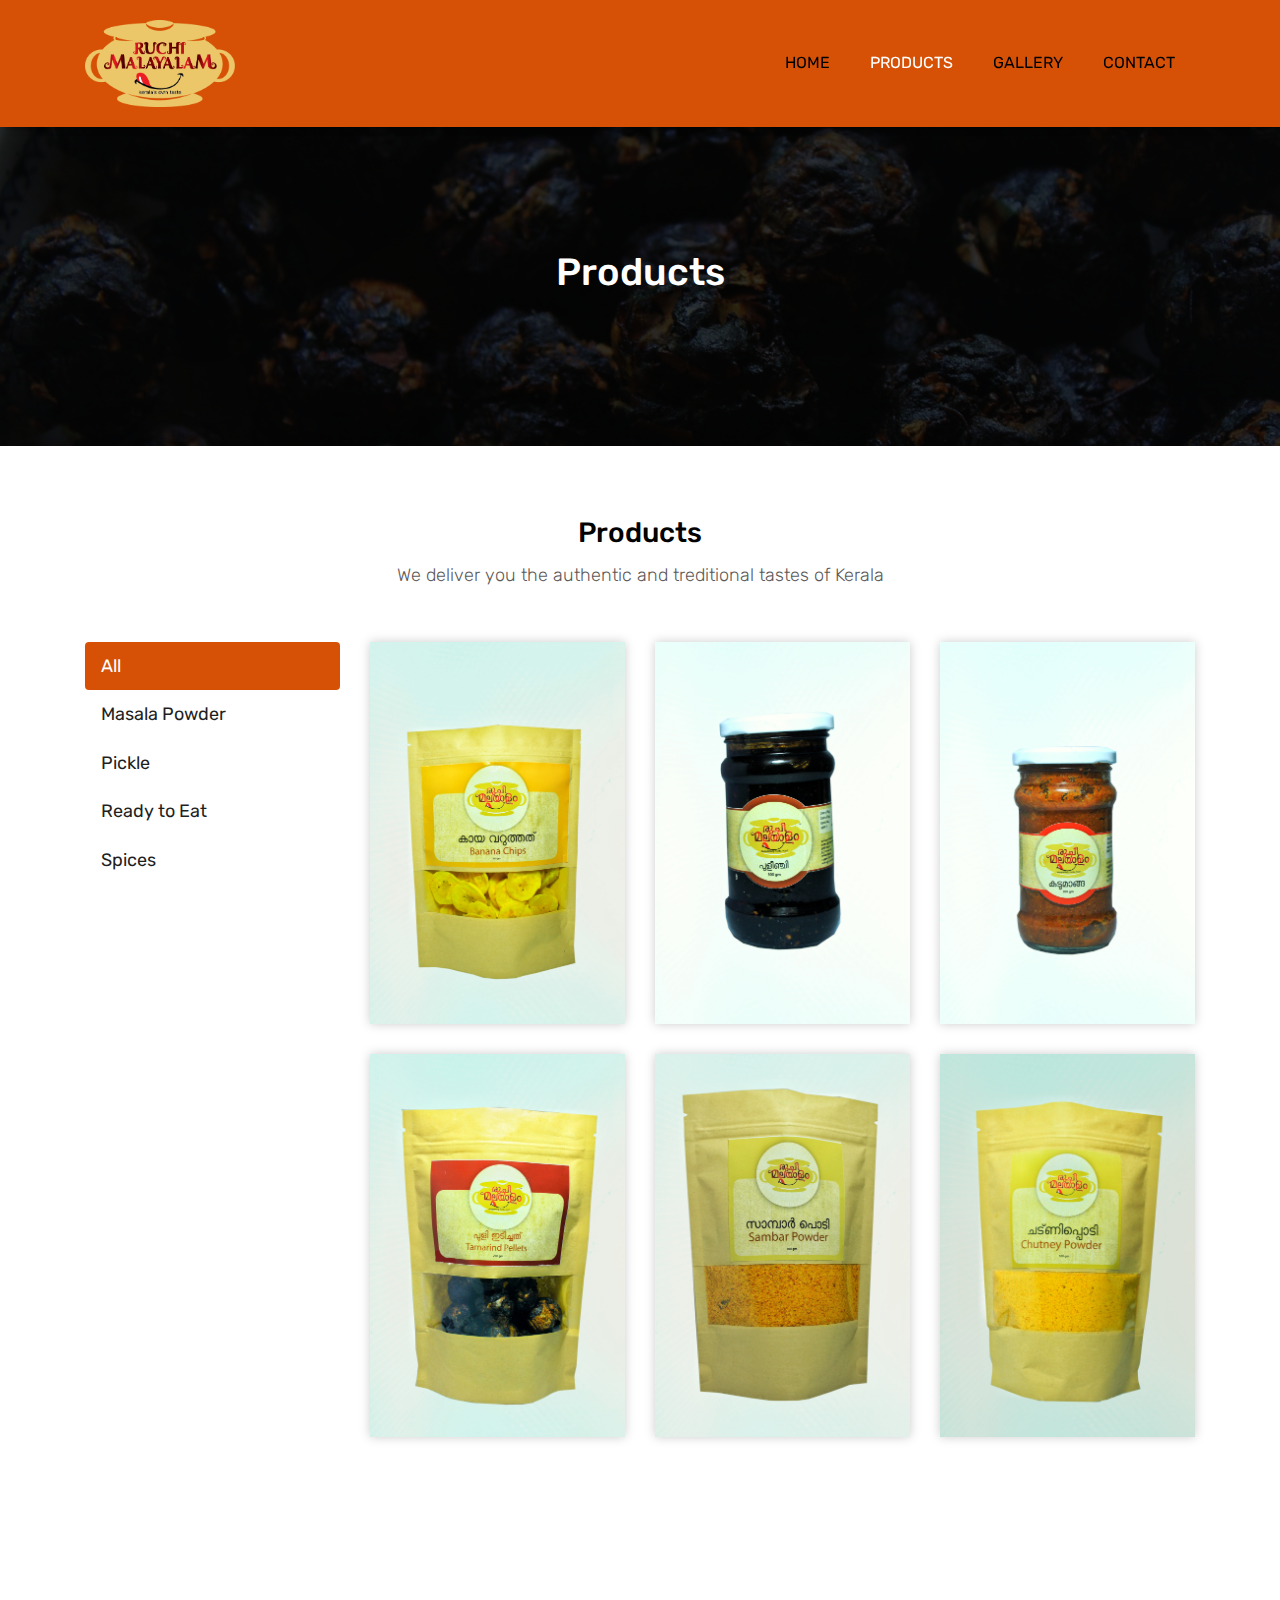
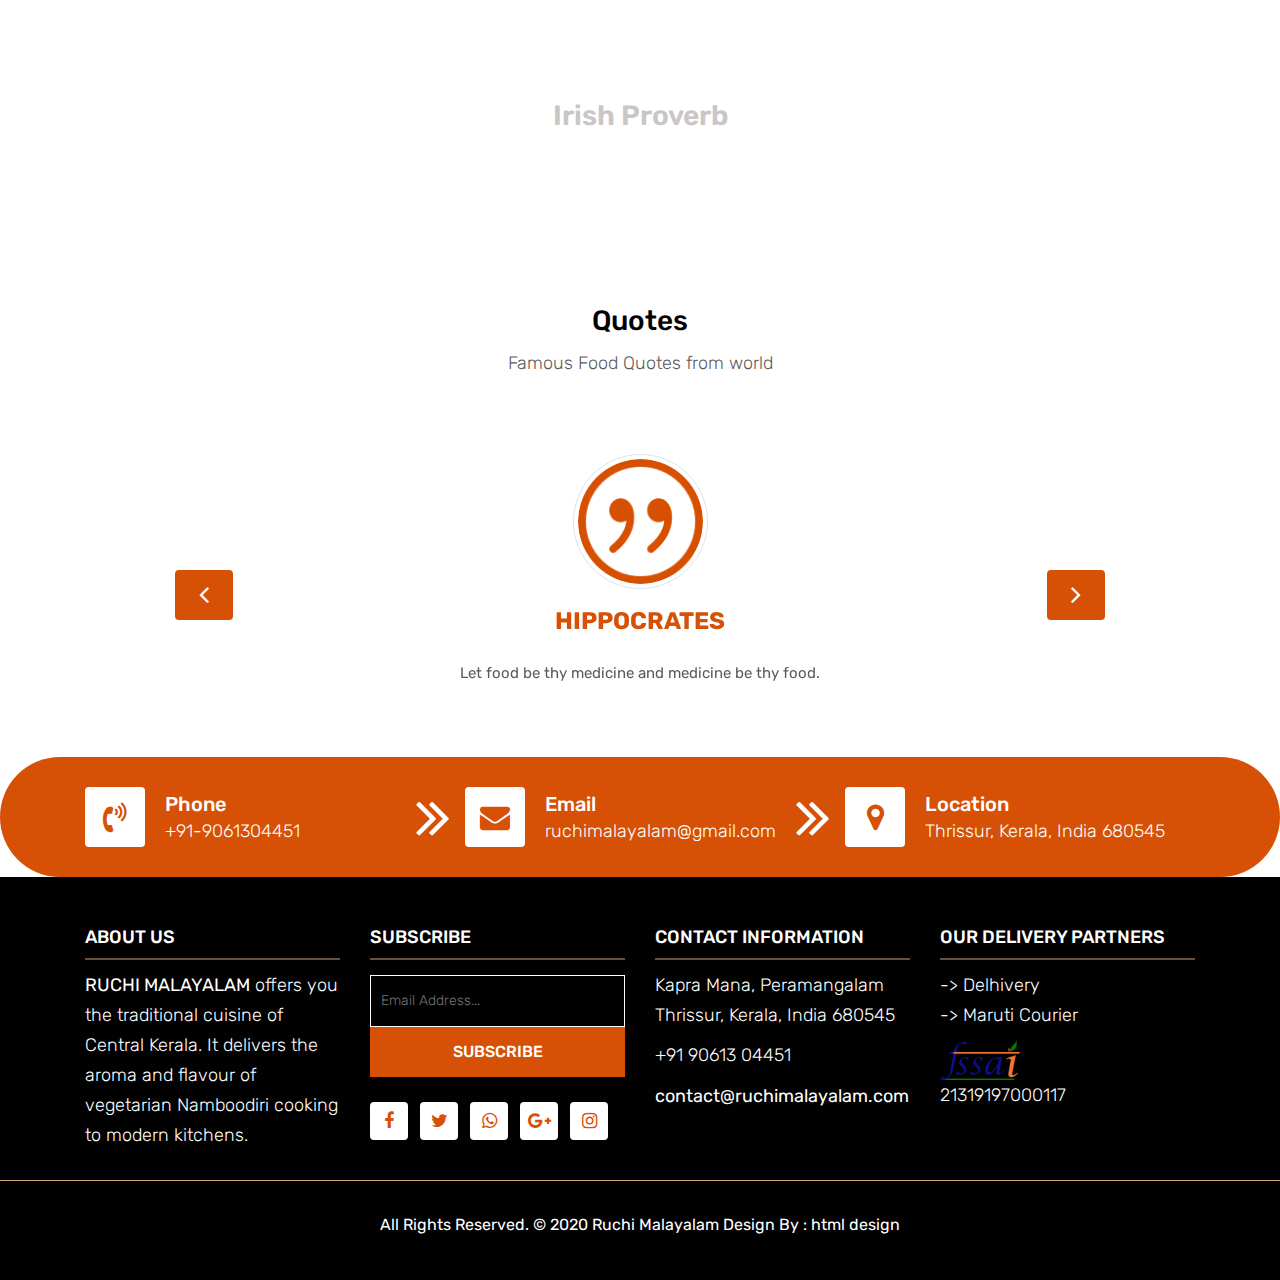
<file: menu.html>
<!DOCTYPE html>
<html lang="en"><!-- Basic -->
<head>
	<meta charset="utf-8">
    <meta http-equiv="X-UA-Compatible" content="IE=edge">   
   
	<!-- Subscribe Navigation  -->
	<script src="https://ajax.googleapis.com/ajax/libs/jquery/3.5.1/jquery.min.js"></script>

    <!-- Mobile Metas -->
    <meta name="viewport" content="width=device-width, initial-scale=1">
 
     <!-- Site Metas -->
    <title>Ruchi Malayalam - Responsive HTML5 Template</title>  
    <meta name="keywords" content="">
    <meta name="description" content="">
    <meta name="author" content="">

    <!-- Site Icons -->
    <link rel="shortcut icon" href="images/favicon.ico" type="image/x-icon">
    <link rel="apple-touch-icon" href="images/apple-touch-icon.png">

    <!-- Bootstrap CSS -->
    <link rel="stylesheet" href="css/bootstrap.min.css">    
	<!-- Site CSS -->
    <link rel="stylesheet" href="css/style.css">    
    <!-- Responsive CSS -->
    <link rel="stylesheet" href="css/responsive.css">
    <!-- Custom CSS -->
    <link rel="stylesheet" href="css/custom.css">

    <!--[if lt IE 9]>
      <script src="https://oss.maxcdn.com/libs/html5shiv/3.7.0/html5shiv.js"></script>
      <script src="https://oss.maxcdn.com/libs/respond.js/1.4.2/respond.min.js"></script>
    <![endif]-->

</head>

<body>
	<!-- Start header -->
	<header class="top-navbar">
		<nav class="navbar navbar-expand-lg navbar-light bg-light">
			<div class="container">
				<a class="navbar-brand" href="index.html">
					<img src="images/RuchiLogoEng.png" alt=""  length=150px width=150px>
				</a>
				<button class="navbar-toggler" type="button" data-toggle="collapse" data-target="#navbars-rs-food" aria-controls="navbars-rs-food" aria-expanded="false" aria-label="Toggle navigation">
					<span class="navbar-toggler-icon"></span>
				</button>
				<div class="collapse navbar-collapse" id="navbars-rs-food">
					<ul class="navbar-nav ml-auto">
						<li class="nav-item "><a class="nav-link" href="index.html">Home</a></li>
						
						<li class="nav-item active"><a class="nav-link" href="menu.html">Products</a></li>
						
						<li class="nav-item"><a class="nav-link" href="gallery.html">Gallery</a></li>
						
						<li class="nav-item"><a class="nav-link" href="contact.html">Contact</a></li>
					</ul>
				</div>
			</div>
		</nav>
	</header>
	<!-- End header -->
	
	<!-- Start All Pages -->
	<div class="all-page-title page-breadcrumb">
		<div class="container text-center">
			<div class="row">
				<div class="col-lg-12">
					<h1>Products</h1>
				</div>
			</div>
		</div>
	</div>
	<!-- End All Pages -->
	
	<!-- Start Menu -->
	<div class="menu-box">
		<div class="container">
			<div class="row">
				<div class="col-lg-12">
					<div class="heading-title text-center">
						<h2>Products</h2>
						<p>We deliver you the authentic and treditional tastes of Kerala</p>
					</div>
				</div>
			</div>
			
			<div class="row inner-menu-box">
				<div class="col-3">
					<div class="nav flex-column nav-pills" id="v-pills-tab" role="tablist" aria-orientation="vertical">
						<a class="nav-link active" id="v-pills-home-tab" data-toggle="pill" href="#v-pills-all" role="tab" aria-controls="v-pills-all" aria-selected="true">All</a>
						<a class="nav-link" id="v-pills-profile-tab" data-toggle="pill" href="#v-pills-masala-powder" role="tab" aria-controls="v-pills-masala-powder" aria-selected="false">Masala Powder</a>
						<a class="nav-link" id="v-pills-messages-tab" data-toggle="pill" href="#v-pills-pickle" role="tab" aria-controls="v-pills-pickle" aria-selected="false">Pickle</a>
						<a class="nav-link" id="v-pills-settings-tab" data-toggle="pill" href="#v-pills-ready-to-eat" role="tab" aria-controls="v-pills-ready-to-eat" aria-selected="false">Ready to Eat</a>
						<a class="nav-link" id="v-pills-settings-tab" data-toggle="pill" href="#v-pills-spices" role="tab" aria-controls="v-pills-spices" aria-selected="false">Spices</a>
					</div>
				</div>
				
				<div class="col-9">
					<div class="tab-content" id="v-pills-tabContent">
						<!-- All -->
						<div class="tab-pane fade show active" id="v-pills-all" role="tabpanel" aria-labelledby="v-pills-home-tab">
							<div class="row">
								<div class="col-lg-4 col-md-6 special-grid drinks">
									<div class="gallery-single fix">
										<img src="images/img-01.jpg" class="img-fluid" alt="Image">
										<div class="why-text">
											<h4>BANANA CHIPS-ROUND CUT</h4>
											<p>Round sliced raw bananas fried in pure coconut oil.The mixture of salt and pure turmeric powder with the skinned slices of raw bananas are fried till crunchy using pure 'kera' coconut oil.</p>
											<h5>₹130/250gm</h5>
										</div>
									</div>
								</div>
								
								<div class="col-lg-4 col-md-6 special-grid drinks">
									<div class="gallery-single fix">
										<img src="images/img-02.jpg" class="img-fluid" alt="Image">
										<div class="why-text">
											<h4>PULEENJI / TAMARIND-GINGER PICKLE</h4>
											<p>Salt, jaggery, ginger, green chilli and curry leaves are added to purified tamarind paste and boiled till flushy and later tempered by fried mustard seeds and red Chilli with raw curry leaves.</p>
											<h5>₹75/300gm </h5>
										</div>
									</div>
								</div>
								
								<div class="col-lg-4 col-md-6 special-grid drinks">
									<div class="gallery-single fix">
										<img src="images/img-03.jpg" class="img-fluid" alt="Image">
										<div class="why-text">
											<h4>KADUMANGA / TENDER MANGO IN MUSTARD</h4>
											<p>The stump removed tender fresh mangoes were washed and mixed with dried chilli powder, mustard powder and salt and kept in an airtight mudpot for 6 months. No preservatives were added.</p>
											<h5> ₹149/300gm</h5>
										</div>
									</div>
								</div>
								
								<div class="col-lg-4 col-md-6 special-grid lunch">
									<div class="gallery-single fix">
										<img src="images/img-04.jpg" class="img-fluid" alt="Image">
										<div class="why-text">
											<h4>TAMARIND PELLETS</h4>
											<p>Seedless tamarind pellets was prepared by pounding in traditional 'Ural' and parched in the sun by adding salt.</p>
											<h5> ₹60/250gm</h5>
										</div>
									</div>
								</div>
								
								<div class="col-lg-4 col-md-6 special-grid lunch">
									<div class="gallery-single fix">
										<img src="images/img-05.jpg" class="img-fluid" alt="Image">
										<div class="why-text">
											<h4>SAMBAR POWDER</h4>
											<p>A mixture of good quality chilli, fenugreek, coriander ,dal and curry leaves are fried in traditional copper 'Uruli' and mixed with asafoetida, which is later powdered finely.</p>
											<h5> ₹45/100gm</h5>
										</div>
									</div>
								</div>
								
								<div class="col-lg-4 col-md-6 special-grid lunch">
									<div class="gallery-single fix">
										<img src="images/img-06.jpg" class="img-fluid" alt="Image">
										<div class="why-text">
											<h4>CHUTNEY POWDER</h4>
											<p>The mixture of rice,black gram, chilli and curry leaves are fried and powdered softly and mixed with salt.</p>
											<h5> ₹40/100gm</h5>
										</div>
									</div>
								</div>
							</div>
						</div>
						<!-- EndAll -->
						<!-- masalapowder -->
						<div class="tab-pane fade show " id="v-pills-masala-powder" role="tabpanel" aria-labelledby="v-pills-home-tab">
							<div class="row">
								
								<div class="col-lg-4 col-md-6 special-grid lunch">
									<div class="gallery-single fix">
										<img src="images/img-05.jpg" class="img-fluid" alt="Image">
										<div class="why-text">
											<h4>SAMBAR POWDER</h4>
											<p>A mixture of good quality chilli, fenugreek, coriander ,dal and curry leaves are fried in traditional copper 'Uruli' and mixed with asafoetida, which is later powdered finely.</p>
											<h5> ₹45/100gm</h5>
										</div>
									</div>
								</div>
								
								<div class="col-lg-4 col-md-6 special-grid lunch">
									<div class="gallery-single fix">
										<img src="images/img-06.jpg" class="img-fluid" alt="Image">
										<div class="why-text">
											<h4>CHUTNEY POWDER</h4>
											<p>The mixture of rice,black gram, chilli and curry leaves are fried and powdered softly and mixed with salt.</p>
											<h5> ₹40/100gm</h5>
										</div>
									</div>
								</div>
							</div>
						</div>
						<!-- end masalapowder -->
						<!-- pickle -->
						<div class="tab-pane fade show " id="v-pills-pickle" role="tabpanel" aria-labelledby="v-pills-home-tab">
							<div class="row">
								
								<div class="col-lg-4 col-md-6 special-grid drinks">
									<div class="gallery-single fix">
										<img src="images/img-02.jpg" class="img-fluid" alt="Image">
										<div class="why-text">
											<h4>PULEENJI / TAMARIND-GINGER PICKLE</h4>
											<p>Salt, jaggery, ginger, green chilli and curry leaves are added to purified tamarind paste and boiled till flushy and later tempered by fried mustard seeds and red Chilli with raw curry leaves.</p>
											<h5>₹75/300gm </h5>
										</div>
									</div>
								</div>
								
								<div class="col-lg-4 col-md-6 special-grid drinks">
									<div class="gallery-single fix">
										<img src="images/img-03.jpg" class="img-fluid" alt="Image">
										<div class="why-text">
											<h4>KADUMANGA / TENDER MANGO IN MUSTARD</h4>
											<p>The stump removed tender fresh mangoes were washed and mixed with dried chilli powder, mustard powder and salt and kept in an airtight mudpot for 6 months. No preservatives were added.</p>
											<h5> ₹149/300gm</h5>
										</div>
									</div>
								</div>

							</div>
						</div>
						<!-- End pickle -->
						<!-- Readytoeat -->
						<div class="tab-pane fade show " id="v-pills-ready-to-eat" role="tabpanel" aria-labelledby="v-pills-home-tab">
							<div class="row">
								<div class="col-lg-4 col-md-6 special-grid drinks">
									<div class="gallery-single fix">
										<img src="images/img-01.jpg" class="img-fluid" alt="Image">
										<div class="why-text">
											<h4>BANANA CHIPS-ROUND CUT</h4>
											<p>Round sliced raw bananas fried in pure coconut oil.The mixture of salt and pure turmeric powder with the skinned slices of raw bananas are fried till crunchy using pure 'kera' coconut oil.</p>
											<h5>₹130/250gm</h5>
										</div>
									</div>
								</div>
							</div>
						</div>
						<!-- End Readytoeat -->
						<!-- spices -->
						<div class="tab-pane fade show " id="v-pills-spices" role="tabpanel" aria-labelledby="v-pills-home-tab">
							<div class="row">
								<div class="col-lg-4 col-md-6 special-grid lunch">
									<div class="gallery-single fix">
										<img src="images/img-04.jpg" class="img-fluid" alt="Image">
										<div class="why-text">
											<h4>TAMARIND PELLETS</h4>
											<p>Seedless tamarind pellets was prepared by pounding in traditional 'Ural' and parched in the sun by adding salt.</p>
											<h5> ₹60/250gm</h5>
										</div>
									</div>
								</div>
							</div>
						</div>
						<!-- EndSpices -->
					</div>
				</div>
			</div>
		</div>
	</div>
	<!-- End Menu -->
	
	<!-- Start QT -->
	<div class="qt-box qt-background">
		<div class="container">
			<div class="row">
				<div class="col-md-8 ml-auto mr-auto text-center">
					<p class="lead ">
						" Laughter is brightest where food is best. "
					</p>
					<span class="lead">Irish Proverb</span>
				</div>
			</div>
		</div>
	</div>
	<!-- End QT -->
	
	<!-- Start Customer Reviews -->
	<div class="customer-reviews-box">
		<div class="container">
			<div class="row">
				<div class="col-lg-12">
					<div class="heading-title text-center">
						<h2>Quotes</h2>
						<p>Famous Food Quotes from world</p>
					</div>
				</div>
			</div>
			<div class="row">
				<div class="col-md-8 mr-auto ml-auto text-center">
					<div id="reviews" class="carousel slide" data-ride="carousel">
						<div class="carousel-inner mt-4">
							<div class="carousel-item text-center active">
								<div class="img-box p-1 border rounded-circle m-auto">
									<img class="d-block w-100 rounded-circle" src="images/quotations-button.png" alt="">
								</div>
								<h5 class="mt-4 mb-0"><strong class="text-warning text-uppercase">Hippocrates</strong></h5>
								<p class="m-0 pt-3">Let food be thy medicine and medicine be thy food.</p>
							</div>
							<div class="carousel-item text-center">
								<div class="img-box p-1 border rounded-circle m-auto">
									<img class="d-block w-100 rounded-circle" src="images/quotations-button.png" alt="">
								</div>
								<h5 class="mt-4 mb-0"><strong class="text-warning text-uppercase">Harriet Vorne Horne</strong></h5>
								<p class="m-0 pt-3">Cooking is like love, it should be entered into with abandon, or not at all.</p>
							</div>
							<div class="carousel-item text-center">
								<div class="img-box p-1 border rounded-circle m-auto">
									<img class="d-block w-100 rounded-circle" src="images/quotations-button.png" alt="">
								</div>
								<h5 class="mt-4 mb-0"><strong class="text-warning text-uppercase">Ayurveda</strong></h5>
								<p class="m-0 pt-3">Annam Brahma raso Vishnu<br>
									pakto devo maheshvarah<br>
									evam jñaktva tu yo bhunkte<br>
									anna dosho na lipyate.</p>
							</div>
						</div>
						<a class="carousel-control-prev" href="#reviews" role="button" data-slide="prev">
							<i class="fa fa-angle-left" aria-hidden="true"></i>
							<span class="sr-only">Previous</span>
						</a>
						<a class="carousel-control-next" href="#reviews" role="button" data-slide="next">
							<i class="fa fa-angle-right" aria-hidden="true"></i>
							<span class="sr-only">Next</span>
						</a>
                    </div>
				</div>
			</div>
		</div>
	</div>
	<!-- End Customer Reviews -->
	
	<!-- Start Contact info -->
	<div class="contact-imfo-box">
		<div class="container">
			<div class="row">
				<div class="col-md-4 arrow-right">
					<i class="fa fa-volume-control-phone"></i>
					<div class="overflow-hidden">
						<h4>Phone</h4>
						<p class="lead">
							+91-9061304451
						</p>
					</div>
				</div>
				<div class="col-md-4 arrow-right">
					<i class="fa fa-envelope"></i>
					<div class="overflow-hidden">
						<h4>Email</h4>
						<p class="lead">
							ruchimalayalam@gmail.com
						</p>
					</div>
				</div>
				<div class="col-md-4">
					<i class="fa fa-map-marker"></i>
					<div class="overflow-hidden">
						<h4>Location</h4>
						<p class="lead">
						  Thrissur, Kerala, India 680545
						</p>
					</div>
				</div>
			</div>
		</div>
	</div>
	<!-- End Contact info -->
	
	<!-- Start Footer -->
	<footer class="footer-area bg-f">
		<div class="container">
			<div class="row">
				<div class="col-lg-3 col-md-6">
					<h3>About Us</h3>
				    <p class="lead"><strong>RUCHI MALAYALAM</strong> offers you the traditional cuisine of Central Kerala. It delivers the aroma and flavour of vegetarian Namboodiri cooking to modern kitchens. </p>
				</div>
				<div class="col-lg-3 col-md-6">
					<h3>Subscribe</h3>
					<div class="subscribe_form">
						<form id ="subscribe_form" action="">
							<input name="EMAIL" id="subs-email" class="form_input" placeholder="Email Address..." type="email" required>
							<button type="submit" class="submit">SUBSCRIBE</button>
							<div class="clearfix"></div>
						</form>
					</div>
					<ul class="list-inline f-social">
						<li class="list-inline-item"><a href="https://www.facebook.com/RuchiMalayalam"><i class="fa fa-facebook" aria-hidden="true"></i></a></li>
						<li class="list-inline-item"><a href="#"><i class="fa fa-twitter" aria-hidden="true"></i></a></li>
						<li class="list-inline-item"><a href="https://api.whatsapp.com/send?phone=919061304451&fbclid=IwAR32RYhMoWV3kmbD0Pd5vBMHq7MYVJFWzRGo2SCxU0Yl6K0NTszK3pvohbk"><i class="fa fa-whatsapp" aria-hidden="true"></i></a></li>
						<li class="list-inline-item"><a href="#"><i class="fa fa-google-plus" aria-hidden="true"></i></a></li>
						<li class="list-inline-item"><a href="https://www.instagram.com/ruchimalayalam_official/"><i class="fa fa-instagram" aria-hidden="true"></i></a></li>
					</ul>
				</div>
				<div class="col-lg-3 col-md-6">
					<h3>Contact information</h3>
					<p class="lead">
						Kapra Mana, Peramangalam Thrissur, Kerala, India 680545</p>
					<p class="lead"><a href="tel:+919061304451">+91 90613 04451</a></p>
					<p><a href="mailto:ruchimalayalam@gmail.com"> contact@ruchimalayalam.com</a></p>
				</div>
				<div class="col-lg-3 col-md-6">
					<h3>Our Delivery Partners</h3>
				    <p class="lead">-> Delhivery<br>-> Maruti Courier</p>
					<img src="images/FSSAI-logo.png" alt="" height="40px" width="80px">  <p class="lead">21319197000117</p>
				</div>
			</div>
		</div>
		
		<div class="copyright">
			<div class="container">
				<div class="row">
					<div class="col-lg-12">
						<p class="company-name">All Rights Reserved. &copy; 2020 <a href="#">Ruchi Malayalam</a> Design By : 
					<a href="https://html.design/">html design</a></p>
					</div>
				</div>
			</div>
		</div>
		
	</footer>
	<!-- End Footer -->
	
	<a href="#" id="back-to-top" title="Back to top" style="display: none;"><i class="fa fa-paper-plane-o" aria-hidden="true"></i></a>

	<!-- ALL JS FILES -->
	<script src="js/jquery-3.2.1.min.js"></script>
	<script src="js/popper.min.js"></script>
	<script src="js/bootstrap.min.js"></script>
    <!-- ALL PLUGINS -->
	<script src="js/jquery.superslides.min.js"></script>
	<script src="js/images-loded.min.js"></script>
	<script src="js/isotope.min.js"></script>
	<script src="js/baguetteBox.min.js"></script>
	<script src="js/form-validator.min.js"></script>
    <script src="js/contact-form-script.js"></script>
	<script src="js/custom.js"></script>
	<script>
        $("#subscribe_form").submit((e)=>{
            e.preventDefault()
            $.ajax({
                url:"https://script.google.com/macros/s/AKfycbyCbE4MtNU_tZdXgqpWzVmF_gtcjj1t47r6M8nSFQ/exec",
                data:$("#subscribe_form").serialize(),
                method:"post",
                success:function (response){
                    alert("Newsletter Subscribed")
                    window.location.reload()
                    //window.location.href="https://google.com"
                },
                error:function (err){
                    alert("Something Error")
    
                }
            })
        })
	</script>
</body>
</html>
</file>
<file: css/style.css>
/*------------------------------------------------------------------
    IMPORT FONTS
-------------------------------------------------------------------*/

@import url('https://fonts.googleapis.com/css?family=Rubik:300,400,500,700,900');

/*------------------------------------------------------------------
    IMPORT FILES
-------------------------------------------------------------------*/

@import url(animate.css);
@import url(font-awesome.min.css);
@import url(superslides.css);
@import url(baguetteBox.min.css);

/*------------------------------------------------------------------
    SKELETON
-------------------------------------------------------------------*/

body {
    color: rgb(92, 89, 89);
    font-size: 15px;
    font-family: 'Rubik', sans-serif;
    line-height: 1.80857;
}


a {
    color: #1f1f1f;
    text-decoration: none !important;
    outline: none !important;
    -webkit-transition: all .3s ease-in-out;
    -moz-transition: all .3s ease-in-out;
    -ms-transition: all .3s ease-in-out;
    -o-transition: all .3s ease-in-out;
    transition: all .3s ease-in-out;
}

h1,
h2,
h3,
h4,
h5,
h6 {
    letter-spacing: 0;
    font-weight: normal;
    position: relative;
    padding: 0 0 10px 0;
    font-weight: normal;
    line-height: 120% !important;
    color: #1f1f1f;
    margin: 0
}

h1 {
    font-size: 24px
}

h2 {
    font-size: 22px
}

h3 {
    font-size: 18px
}

h4 {
    font-size: 16px
}

h5 {
    font-size: 14px
}

h6 {
    font-size: 13px
}

h1 a,
h2 a,
h3 a,
h4 a,
h5 a,
h6 a {
    color: #212121;
    text-decoration: none!important;
    opacity: 1
}

h1 a:hover,
h2 a:hover,
h3 a:hover,
h4 a:hover,
h5 a:hover,
h6 a:hover {
    opacity: .8
}

a {
    color: #1f1f1f;
    text-decoration: none;
    outline: none;
}

a,
.btn {
    text-decoration: none !important;
    outline: none !important;
    -webkit-transition: all .3s ease-in-out;
    -moz-transition: all .3s ease-in-out;
    -ms-transition: all .3s ease-in-out;
    -o-transition: all .3s ease-in-out;
    transition: all .3s ease-in-out;
}

.btn-custom {
    margin-top: 20px;
    background-color: transparent !important;
    border: 2px solid #ddd;
    padding: 12px 40px;
    font-size: 16px;
}

.lead {
    font-size: 18px;
    line-height: 30px;
    color: #767676;
    margin: 0;
    padding: 0;
}

blockquote {
    margin: 20px 0 20px;
    padding: 30px;
}

ul, li, ol{
	list-style: none;
	margin: 0px;
	padding: 0px;
}
button:focus{
	outline: none;
}

.form-control::-moz-placeholder {
    color: #2a2a2a;
    opacity: 1;
}

/*------------------------------------------------------------------
    LOADER 
-------------------------------------------------------------------*/


/*------------------------------------------------------------------
    HEADER
-------------------------------------------------------------------*/
.top-navbar{
	position: relative;
	z-index: 10;
}

.top-navbar .navbar{
	padding: 15px 0px;
	position: fixed;
    width: 100%;
   
    border-radius: 0px 0px 0px 0px;
	transition: height .3s ease-out, background .3s ease-out, box-shadow .3s ease-out;
	-webkit-transform: translate3d(0, 0, 0);
	transform: translate3d(0, 0, 0);
	-webkit-box-shadow: 0 8px 6px -6px rgba(0, 0, 0, 0.4);
	box-shadow: 0 8px 6px -6px rgba(0, 0, 0, 0.4);
	z-index: 100;
}

.top-navbar .navbar-light .navbar-nav .nav-link{
	color: #010101;
	font-size: 16px;
	padding: 10px 20px;
	border-radius: 4px;
	text-transform: uppercase;
}

.top-navbar .navbar-light .navbar-nav .nav-item .nav-link:hover{
	background: #d65106;
	color: #ffffff;
}
.top-navbar .navbar-light .navbar-nav .nav-item.active .nav-link{
	background: #d65106;
	color: #ffffff;
	border-radius: 4px;
}

.navbar-expand-lg .navbar-nav .dropdown-menu{
	border: none;
	border-radius: 0px;
	padding: 10px;
	box-shadow: 2px 5px 6px rgba(0,0,0,0.5);
}
.navbar-expand-lg .navbar-nav .dropdown-menu a{
	padding: 10px 10px;
	text-transform: uppercase;
}

.navbar-expand-lg .navbar-nav .dropdown-menu a.dropdown-item:hover{
	background: #d65106;
	color: #ffffff;
}
.navbar-light .navbar-toggler:hover{
	background: #d65106;
}

/*------------------------------------------------------------------
    Slider
-------------------------------------------------------------------*/

.cover-slides{
	height: 100vh;
}
.slides-navigation a {
	background: #d65106;
    position: absolute;
    height: 50px;
    width: 50px;
    top: 50%;
    font-size: 20px;
    display: block;
    color: #fff;
	border-radius: 4px;
	line-height: 63px;
	text-align: center;
    transition: all .3s ease-in-out;
}
.slides-navigation a i{
	font-size: 40px;
}
.slides-navigation a:hover {
	background: #010101;
}
.cover-slides .container{
	height: 100%;
	position: relative;
	z-index: 2;
}
.cover-slides .container > .row {
	-webkit-box-align: center;
	-ms-flex-align: center;
	align-items: center;
}
.cover-slides .container > .row {
    height: 100%;
}

.btn{
	text-transform: uppercase;
	padding: 19px 36px;
}
.btn{
	display: inline-block;
	font-weight: 600;
	text-align: center;
	white-space: nowrap;
	vertical-align: middle;
	-webkit-user-select: none;
	-moz-user-select: none;
	-ms-user-select: none;
	user-select: none;
	border: 2px solid transparent;
	padding: 12px 30px;
	font-size: 16px;
	line-height: 1.5;
	border-radius: .1875rem;
	transition: color .15s ease-in-out, background-color .15s ease-in-out, border-color .15s ease-in-out, box-shadow .15s ease-in-out;
}
.btn-outline-new-white {
    color: #fff;
    background-color: #d65106;
    background-image: none;
    border-color: #d65106;
}
.btn-outline-new-white:hover {
    color: #ffffff;
    background-color: #333333;
    border-color: #333333;
}

.overlay-background {
    background: #333;
    position: absolute;
    height: 100%;
    width: 100%;
    left: 0;
    top: 0;
	opacity: 0.5;
}

.cover-slides h1{
	font-family: 'Rubik', sans-serif;
	font-weight: 500;
	font-size: 64px;
	color: #fff;
}

.cover-slides h2{
	font-family: 'Rubik', sans-serif;
	font-weight: 350;
	font-size: 45px;
	color: #fff;
}
.cover-slides p{
	font-size: 18px;
	color: #fff;
}
.slides-pagination a{
	border: 2px solid #ffffff;
}
.slides-pagination a.current{
	background: #d65106;
	border: 2px solid #d65106;
}

/*------------------------------------------------------------------
    About
-------------------------------------------------------------------*/

.about-section-box{
	padding: 70px 0px;
	background: #ffffff no-repeat bottom center;
	background-size: cover;
}
.about-section-box .img-fluid{
	box-shadow: 20px 20px 0px #d65106;
}
.inner-column{
	text-align: left;
}
.inner-column h1{
	font-family: 'Rubik', sans-serif;
	font-size: 30px;
	color: #010101;
	font-weight: 500;
}
.inner-column h1 span{
	color: #d65106;
}
.inner-column h4{
	font-size: 16px;
	font-weight: 500;
}
.inner-column p{
	font-size: 18px;
	color: #222222;
}
.inner-column .btn-outline-new-white{
	color: #fff;
}
.inner-column .btn-outline-new-white:hover{
	color: #ffffff;
}

/*------------------------------------------------------------------
    QT
-------------------------------------------------------------------*/


.qt-background{
	background: url(../images/qt-bg.jpg) no-repeat;
	background-size: cover;
	padding: 100px 0;
	background-attachment: fixed;
	background-position: center center;
	position: relative;
}
.qt-background p {
    font-size: 35px;
    font-weight: 400;
    line-height: 44px;
    color: #ffffff;
	font-family: 'Rubik', sans-serif;
	margin-bottom: 20px;
}

.qt-background span {
    color: rgb(202, 198, 198);
    font-size: 28px;  
	font-weight: 600;	
}

/*------------------------------------------------------------------
    Menu
-------------------------------------------------------------------*/

.menu-box{
	padding: 70px 0px;
}

.heading-title{
	margin-bottom: 50px;
}
.heading-title h2{
	color: #010101;
	font-size: 28px;
	font-family: 'Rubik', sans-serif;
	font-weight: 500;
}
.heading-title p{
	font-size: 18px;
	font-weight: 200;
	margin: 0px;
}

.inner-menu-box .nav-pills .nav-link.active{
	background: #d65106;
}
.inner-menu-box .nav-pills .nav-link{
	font-size: 18px;
}
.inner-menu-box .nav-pills .nav-link:hover{
	background: #d65106;
	color: #ffffff;
}

.gallery-single{
	margin-bottom: 30px;
}

.gallery-single {
    position: relative;
    overflow: hidden;
    -webkit-box-shadow: 0 0 10px #ccc;
    box-shadow: 0 0 10px #ccc;
}

.why-text {
    position: absolute;
    left: 0;
    bottom: -100%;
    right: 0;
    height: 100%;
    background: rgba(207, 166, 113, 0.9);
    padding: 12px 12px;
    -webkit-transition: all .3s ease;
    transition: all .3s ease;
}
.why-text h4{
	color: #ffffff;
	font-size: 16px;
	font-weight: 500;
	font-family: 'Rubik', sans-serif;
}
.why-text p{
	color: #ffffff;
	font-size: 13px;
	border-bottom: 1px dashed #010101;
	margin: 0px;
	padding-bottom: 15px;
	margin-top: 0px;
	margin-bottom: 15px;
}
.why-text h5{
	font-size: 18px;
	font-weight: 500;
	color: #ffffff;
}

.gallery-single:hover .why-text{
	bottom: 0px;
}


/*------------------------------------------------------------------
    Gallery
-------------------------------------------------------------------*/

.gallery-box{
	padding: 70px 0px;
}
.tz-gallery{
	margin-top: 30px;
}
.tz-gallery .lightbox img {
    width: 100%;
    transition: 0.2s ease-in-out;
    box-shadow: 0 2px 3px rgba(0,0,0,0.2);
}
.tz-gallery .lightbox img:hover {
    transform: scale(1.05);
    box-shadow: 0 8px 15px rgba(0,0,0,0.3);
}
.tz-gallery .lightbox{
	border: 3px solid #d65106;
	display: inline-block;
	margin-bottom: 30px;
}


/*------------------------------------------------------------------
    Customer Reviews
-------------------------------------------------------------------*/

.customer-reviews-box{
	padding: 70px 0px;
}

.carousel-inner .carousel-item .img-box{
	width: 135px;
	height: 135px;
}
.carousel-control-prev{
	left: -100px;
}
.carousel-control-next{
	right: -100px;
}
.carousel-indicators{
	top: 320px;
}

.text-warning{
	color: #d65106 !important;
	font-size: 24px;
}

@media (min-width: 320px) and (max-width: 640px) {
	.carousel-inner .carousel-item p{
		font-size: 14px;
	}
	.carousel-control-prev{
		left: -5px;
	}
	.carousel-control-next{
		right: -5px;
	}
 	.carousel-indicators{
		top: 400px;
	}
}

#reviews .carousel-control-prev{
	background: #d65106;
	color: #ffffff;
	display: block;
	position: absolute;
	width: 8%;
	height: 50px;
	top: 50%;
	border-radius: 4px;
	font-size: 28px;
	opacity: 1;
}
#reviews .carousel-control-prev:hover{
	background: #010101;
	color: #ffffff;
}

#reviews .carousel-control-next{
	background: #d65106;
	color: #ffffff;
	display: block;
	position: absolute;
	width: 8%;
	height: 50px;
	top: 50%;
	border-radius: 4px;
	font-size: 28px;
	opacity: 1;
}
#reviews .carousel-control-next:hover{
	background: #010101;
	color: #ffffff;
}


/*------------------------------------------------------------------
    Contact info
-------------------------------------------------------------------*/

.contact-imfo-box{
	background: #d65106;
	padding: 30px 0;
	border-radius: 100px;
}

.overflow-hidden {
    overflow: hidden;
}

.contact-imfo-box i{
	display: block;
	float: left;
	width: 60px;
	height: 60px;
	line-height: 60px;
	text-align: center;
	background: #fff;
	color: #d65106;
	font-size: 30px;
	-webkit-border-radius: 4px;
	-moz-border-radius: 4px;
	-ms-border-radius: 4px;
	border-radius: 4px;
	margin-right: 20px;
}
.contact-imfo-box h4 {
    margin: 0px;
    margin-top: 5px;
	color: #ffffff;
	font-size: 20px;
	padding: 0px;
	font-weight: 500;
	line-height: 24px;
}
.contact-imfo-box p {
    margin: 0px;
	color: #ffffff;
	font-weight: 300;
}

/*------------------------------------------------------------------
    Footer
-------------------------------------------------------------------*/

.footer-area{
	padding-top: 50px;
	padding-bottom: 0px;
}
.bg-f{
	background-attachment: scroll;
	background-clip: initial;
	background-color: black;
	background-origin: initial;
	background-position: center center;
	background-repeat: no-repeat;
	background-size: cover;
	position: relative;
}
.bg-f::before {
    background: #010101;
    content: "";
    height: 100%;
    left: 0;
    position: absolute;
    top: 0;
    width: 100%;
    z-index: 1;
	opacity: 0.8;
}

.footer-area .container{
	position: relative;
    z-index: 1;

}
.footer-area h3{
	color: #ffffff;
	text-transform: uppercase;
	font-size: 18px;
	font-weight: 500;
	border-bottom: 2px solid rgba(207, 166, 113, 0.5);
	margin-bottom: 10px;
}
.footer-area p{
	font-size: 18px;
	color: #ffffff;
	margin: 0;
    padding-bottom: 10px;

}

.arrow-right{
	position: relative;
}
.arrow-right::before {
    content: "\f101";
	font-family: 'FontAwesome';	
	position: absolute;
	right: 0px;
	top: 0;
	color: #ffffff;
	font-size: 60px;
	line-height: 60px;
}


.footer-area p.lead{
	font-size: 18px;
	color: #ffffff;
	margin-bottom: 0px;
}
.footer-area p.lead a{
	color: #ffffff;
	margin-bottom: 15px;
}
.footer-area p.lead a:hover{
	color: #d65106;
}
.footer-area p a{
	font-size: 18px;
	color: #ffffff;
}
.footer-area p a:hover{
	color: #d65106;
}

.subscribe_form {
    display: block;
    text-align: center;
    padding: 5px 0;
}

.subscribe_form .form_input {
    display: block;
    background-color: rgba(0,0,0,0.9);
	border: 1px solid #ffffff;
    color: #fff;
    font-size: 14px;
    line-height: 50px;
    padding: 0 10px;
    float: left;
	font-weight: 300;
    width: 100%;
    transition: all 0.5s ease-in-out;
}

.subscribe_form .submit {
    background-color: #d65106;
    color: #fff;
    font-size: 16px;
    font-weight: 500;
    line-height: 50px;
    display: inline-block;
    padding: 0 10px;
    float: none;
    width: 100%;
	border: none;
	cursor: pointer;
    transition: all 0.5s ease-in-out;
}
.subscribe_form .submit:hover{
	background: #010101;
}

.f-social {
    padding-bottom: 10px;
    margin: 0px;
    margin-top: 20px;
}
.f-social li a {
    font-size: 18px;
    color: rgba(214, 81, 6);
	width: 38px;
	height: 38px;
	display: block;
	text-align: center;
	line-height: 38px;
	background: #ffffff;
	border-radius: 4px;
}

.copyright{
	margin-top: 20px;
	position: relative;
	display: block;
	background-color: #010101;
	border-top: 1px solid rgba(207, 166, 113);
	padding: 30px 0;
	z-index: 1;
}

.copyright .company-name{
	font-size: 16px;
	text-align: center;
}
.copyright .company-name a{
	font-size: 16px;
}

/*------------------------------------------------------------------
    All Pages
-------------------------------------------------------------------*/

.page-breadcrumb {
    padding: 250px 0 150px;
    background: url(../images/all-bg.jpg) no-repeat;
    background-attachment: fixed;
    background-size: cover;
    background-position: 0 0;
    position: relative;
}
.all-page-title .container{
	position: relative;
	z-index: 2;
}
.all-page-title::before{
	background: #010101;
	content: "";
	height: 100%;
	left: 0;
	position: absolute;
	top: 0;
	width: 100%;
	z-index: 1;
	opacity: 0.8;	
}
.all-page-title h1{
	font-size: 38px;
	color: #ffffff;
	font-family: 'Rubik', sans-serif;
	padding: 0px;
	font-weight: 500;
}

.inner-pt{
	margin-top: 30px;
}
.inner-pt p{
	font-size: 18px;
}

.stuff-box{
	padding: 70px 0px;
}


.our-team{
    text-align: center;
    transition: all 0.5s ease 0s;
	margin-bottom: 30px;
}
.our-team:hover{
    box-shadow: 0 15px 10px -10px rgba(0, 0, 0, 0.5), 0 1px 4px rgba(0, 0, 0, 0.3), 0 0 40px rgba(0, 0, 0, 0.1) inset;
}
.our-team .pic{
    overflow: hidden;
    position: relative;
}
.our-team .pic:before,
.our-team .pic:after{
    content: "";
    width: 200%;
    height: 80%;
    background: rgba(38,37,37,0.8);
    position: absolute;
    top: -100%;
    left: -4%;
    transform: rotate(45deg);
    transition: all 0.5s ease 0s;
}
.our-team .pic:after{
    background: rgba(214,81,6,0.8);
    top: auto;
    left: auto;
    bottom: -100%;
    right: -4%;
}
.our-team:hover .pic:before{ top: 0; }
.our-team:hover .pic:after{ bottom: 0; }
.our-team .pic img{
    width: 100%;
    height: auto;
}
.our-team .social{
    width: 100%;
    padding: 0;
    margin: 0;
    list-style: none;
    position: absolute;
    bottom: 45%;
    left: 0;
    opacity: 0;
    z-index: 2;
    transition: all 0.5s ease 0.3s;
}
.our-team:hover .social{ opacity: 1; }
.our-team .social li{ display: inline-block; }
.our-team .social li a{
    display: block;
    width: 40px;
    height: 40px;
    line-height: 40px;
    font-size: 20px;
    color: #fff;
    margin-right: 10px;
    position: relative;
    transition: all 0.3s ease 0s;
}
.our-team .social li a:after{
    content: "";
    width: 100%;
    height: 100%;
    background: #d65106;
    border-radius: 0 20px 20px 20px;
    position: absolute;
    top: 0;
    left: 0;
    z-index: -1;
    transition: all 0.3s ease 0s;
}
.our-team .social li a:hover:after{ transform: rotate(180deg); }
.our-team .team-content{ padding: 20px; }
.our-team .title{
    font-size: 22px;
    font-weight: 700;
    letter-spacing: 2px;
    color: #d65106;
    text-transform: uppercase;
    margin-bottom: 7px;
}
.our-team .post{
    display: block;
    font-size: 17px;
    font-weight: 600;
    color: #333333;
    text-transform: capitalize;
}
@media only screen and (max-width: 990px){
    .our-team{ margin-bottom: 30px; }
}


.reservation-box{
	padding: 70px 0px;
}

.reservation-box h3{
	padding: 0px 15px;
	margin-bottom: 20px;
	font-weight: 600;
}

.help-block ul li{
	color: red;
}

.form-control[readonly]{
	background-color: #ffffff;
}

.form-control{
	border-radius: 0px;
	min-height: 50px;
}
.form-control:focus{
	border: 1px solid #d65106;
	box-shadow: none;
}

.form-group .picker__input.picker__input--active{
	border-color: #d65106;
}

.submit-button{
	margin-top: 20px;
}
.btn.btn-common{
	color: #d65106;
	background-color: transparent;
	background-image: none;
	border-color: #d65106;
}
.btn.btn-common:hover{
	color: #ffffff;
	background-color: #333333;
	border-color: #333333;
}
.blog-box{
	padding: 70px 0px;
}
.blog-box-inner{
	position: relative;
	margin-bottom: 30px;
}

.blog-box-inner .blog-img-box{
	position: relative;
	display: block;
}

.blog-box-inner .blog-detail{
	position: absolute;
	top: 0;
	background: #fff;
	padding: 30px 25px;
	border: 1px solid #ddd;
	transition-duration: .5s;
	height: 100%;
}

.blog-detail h4 {
    font-size: 18px;
    font-weight: 500;
    color: #222222;
}

.blog-detail ul li {
    display: inline-block;
    padding: 0px 5px;
}
.blog-detail ul li span{
	color: #d65106;
	cursor: pointer;
}
.blog-detail ul li span:hover{
	color: #010101;
}

.blog-detail ul li:first-child {
    padding-left: 0px;
}

.blog-detail p {
    padding: 10px 0px 0 0;
	margin: 0px;
	font-size: 13px;
}

.blog-detail a{
	color: #ffffff;
	margin-top: 20px;
}

.blog-box-inner .blog-detail:hover{
	background: rgba(255, 255, 255, .9);
}

.blog-inner-box {
    position: relative;
    margin: 0px 10px;
    margin-bottom: 30px;
}
.side-blog-img {
    box-shadow: 15px 15px 0px 0px rgba(214, 81, 6, 0.4);
    -webkit-transition: all 1s ease 0.01s;
    transition: all 1s ease 0.01s;
    position: relative;
}

.date-blog-up {
    position: absolute;
    right: 0px;
    top: 0px;
    background: #d65106;
    font-size: 18px;
    color: #ffffff;
    padding: 5px 15px 5px 5px;
}
.inner-blog-detail {
    background: #ffffff;
    position: relative;
    padding: 30px 20px;
}

.inner-blog-detail h3 {
    font-size: 20px;
    font-weight: 500;
    padding-bottom: 15px;
}
.inner-blog-detail ul li {
    display: inline-block;
    padding: 0px 5px;
    color: #222222;
}
.inner-blog-detail ul li span {
    color: #d65106;
}
.inner-blog-detail p {
    padding: 10px 0px;
}
.details-page blockquote {
    border-left: 5px solid #d65106;
}
.details-page blockquote {
    padding: 20px;
}
blockquote {
    margin: 20px 0 20px;
    padding: 30px;
}
.blog-inner-details-line {
    margin: 20px 0px;
    clear: both;
    float: left;
    width: 100%;
}
.line-left-social h5 {
    font-size: 18px;
    font-weight: 600;
    padding-bottom: 15px;
}
.line-left-social ul li {
    display: inline-block;
    margin-bottom: 5px;
}
.line-right-social ul li {
    display: inline-block;
}
.line-right-social ul li a {
    display: block;
    padding: 5px;
    background: #f5f5f5;
    border-radius: 6px;
    font-weight: 500;
    width: 35px;
    height: 35px;
    text-align: center;
    line-height: 25px;
    font-size: 15px;
}
.line-left-social ul li a {
    display: block;
    padding: 5px 10px;
    background: #f5f5f5;
    border-radius: 6px;
    font-weight: 400;
    font-size: 12px;
}
.line-left-social ul li a:hover {
    background: #d65106;
    color: #ffffff;
}
.line-right-social ul li a:hover {
    background: #d65106;
    color: #ffffff;
}
.line-right-social h5 {
    font-size: 18px;
    font-weight: 600;
    padding-bottom: 15px;
}
.blog-comment-box {
    clear: both;
    margin: 20px 0px;
    float: left;
    width: 100%;
}
.blog-comment-box h3 {
    font-size: 18px;
    font-weight: 600;
    padding-bottom: 20px;
}
.comment-item {
    margin-bottom: 30px;
}
.comment-item-left {
    float: left;
    width: 90px;
    height: 90px;
}
.comment-item-left img {
    width: 100%;
    border-radius: 20px;
}
.comment-item-right {
    padding-left: 110px;
}
.comment-item-right a {
    font-size: 16px;
    font-weight: 500;
}
.des-l {
    display: inline-block;
    width: 100%;
}
.des-l p {
    font-size: 13px;
}
.comment-item-right a {
    font-size: 16px;
    font-weight: 500;
}
.right-btn-re {
    float: right;
    font-style: italic;
    text-align: right;
    font-size: 16px;
    padding: 5px 10px;
    background: #f5f5f5;
    border-radius: 6px;
}
.right-btn-re:hover {
    background: #d65106;
    color: #ffffff !important;
}
.comment-respond-box {
    clear: both;
}
.blog-comment-box .children {
    margin-left: 70px;
}
.comment-item {
    margin-bottom: 30px;
}
.comment-item-right i {
    padding-right: 10px;
}

.comment-form-respond input {
    min-height: 38px;
    border: 1px solid #010101;
    border-radius: 0px;
    padding: 10px;
}
.comment-form-respond textarea {
    border: 1px solid #010101;
    border-radius: 0px;
    padding: 10px;
    min-height: 110px;
}

.btn-submit{
	color: #d65106;
	background-color: transparent;
	background-image: none;
	border-color: #d65106;
}
.btn-submit:hover{
	color: #ffffff;
	background-color: #333333;
	border-color: #333333;
}

.right-side-blog h3 {
    font-weight: 600;
    font-size: 18px;
    padding-bottom: 20px;
}
.blog-search-form {
    position: relative;
    border-bottom: 1px solid #010101;
    padding-bottom: 30px;
    margin-bottom: 20px;
}
.blog-search-form input {
    width: 100%;
    min-height: 40px;
    border: 1px solid rgba(214, 81, 6, 0.4);
    padding: 5px 40px 5px 10px;
    font-size: 15px;
    color: #222222;
}
.blog-search-form .search-btn {
    position: absolute;
    right: 0px;
    background: none;
    border: none;
    font-size: 20px;
    min-height: 40px;
    padding: 0px 15px;
}

.right-side-blog h3 {
    font-weight: 500;
    font-size: 18px;
    padding-bottom: 20px;
}
.blog-categories {
    padding-bottom: 30px;
    margin-bottom: 20px;
}
.blog-categories ul li {
    line-height: 14px;
    padding: 10px 0px;
    border-top: 1px solid #f5f5f5;
}
.blog-categories ul li a {
    display: inline-block;
    text-transform: capitalize;
    width: 100%;
}
.blog-categories ul li a:hover{
	color: #d65106;
}
.recent-box-blog {
    margin-bottom: 20px;
	display: inline-block;
}
.recent-img {
    float: left;
    position: relative;
}
.recent-img::before {
    position: absolute;
    content: '';
    z-index: 2;
    top: 0;
    left: 0;
    width: 100%;
    height: 100%;
    background-color: #d65106;
    opacity: 0.4;
    transform: scale(0);
    -webkit-transform: scale(0);
    -moz-transform: scale(0);
    -ms-transform: scale(0);
    -o-transform: scale(0);
    transition: all 0.5s ease;
    -webkit-transition: all 0.5s ease;
    -moz-transition: all 0.5s ease;
    -o-transition: all 0.5s ease;
}
.recent-box-blog:hover .recent-img::before {
    transform: scale(1);
    -webkit-transform: scale(1);
    -moz-transform: scale(1);
    -ms-transform: scale(1);
    -o-transform: scale(1);
}
.recent-info {
    display: table-cell;
    vertical-align: top;
    padding-left: 15px;
}
.recent-info ul li {
    display: inline-block;
    font-size: 11px;
    padding: 0px;
    color: #222222;
}
.recent-info h4 {
    font-size: 14px;
    padding: 0px;
    margin: 11px 0px;
    font-weight: 500;
}
.blog-tag-box ul li {
    display: inline-block;
    margin-bottom: 3px;
}
.blog-tag-box ul li a {
    padding: 5px 15px;
    display: block;
    background: #f5f5f5;
    color: #222222;
    border-radius: 6px;
}
.blog-tag-box ul li a:hover {
    color: #ffffff;
    background: #d65106;
}

.contact-box{
	padding: 70px 0px;
}

.map-full {
    width: 100%;
    height: 500px;
    border-radius: 0px;
    margin: 0px auto;
}

#back-to-top {
    position: fixed;
    bottom: 40px;
    right: 40px;
    z-index: 9999;
    width: 52px;
    height: 40px;
    text-align: center;
    line-height: 40px;
    background: #d65106;
    color: #ffffff;
    cursor: pointer;
    border: 0;
    border-radius: 2px;
    text-decoration: none;
    transition: opacity 0.2s ease-out;
	font-size: 30px;
}
</file>
<file: css/responsive.css>
/* only small desktops */
/* tablets */
/* only small tablets */
@media only screen and (min-width: 992px) and (max-width: 1180px) {
	.footer-area h3{
		font-size: 18px;
	}
}
@media (min-width: 768px) and (max-width: 991px) {
	.navbar-light .navbar-brand{
		margin-left: 15px;
	}
	.navbar-light .navbar-toggler{
		margin-right: 15px;
		border-radius: 0px;
	}
	.navbar-expand-lg .navbar-nav .dropdown-menu{
		box-shadow: none;
	}
	.carousel-control-prev{
		left: -60px;
	}
	.carousel-control-next{
		right: -60px;
	}
	.why-text h4{
		font-size: 18px;
	}
	.why-text p{
		margin: 0px;
	}
}

/* mobile or only mobile */
@media (max-width: 767px) {
	.navbar-light .navbar-brand{
		margin-left: 15px;
	}
	.navbar-light .navbar-toggler{
		margin-right: 15px;
		border-radius: 0px;
	}
	.navbar-expand-lg .navbar-nav .dropdown-menu{
		box-shadow: none;
	}
	.cover-slides h1{
		font-size: 22px;
	}
	.cover-slides p {
		font-size: 14px;
	}
	.slides-navigation a{
		height: 42px;
		width: 38px;
		line-height: 33px;
	}
	.inner-column{
		margin-top: 15px;
	}
	.inner-column h1{
		font-size: 22px;
	}
	.filter-button-group{
		margin: 10px 0px;
	}
	
	.contact-imfo-box .col-md-4{
		margin-bottom: 15px;
	}
	.carousel-control-prev{
		left: 0px;
	}
	.carousel-control-next{
		right: 0px;
	}
	.blog-box-inner .blog-detail{
		overflow: hidden;
	}
	.blog-sidebar{
		margin-top: 50px;
	}
	.top-navbar .navbar{
		border-radius: 0px 0px 50px 50px;
	}
	
}
@media only screen and (min-width: 280px) and (max-width: 599px) {
	
	.why-text p{
		margin-bottom: 0px;
		margin-top: 0px;
	}
	.inner-column{
		margin-bottom: 30px;
	}
	.inner-menu-box .nav-pills .nav-link{
		font-size: 12px;
		padding: 5px;
	}
}
</file>
<file: css/custom.css>
/** ADD YOUR AWESOME CODES HERE **/
</file>
